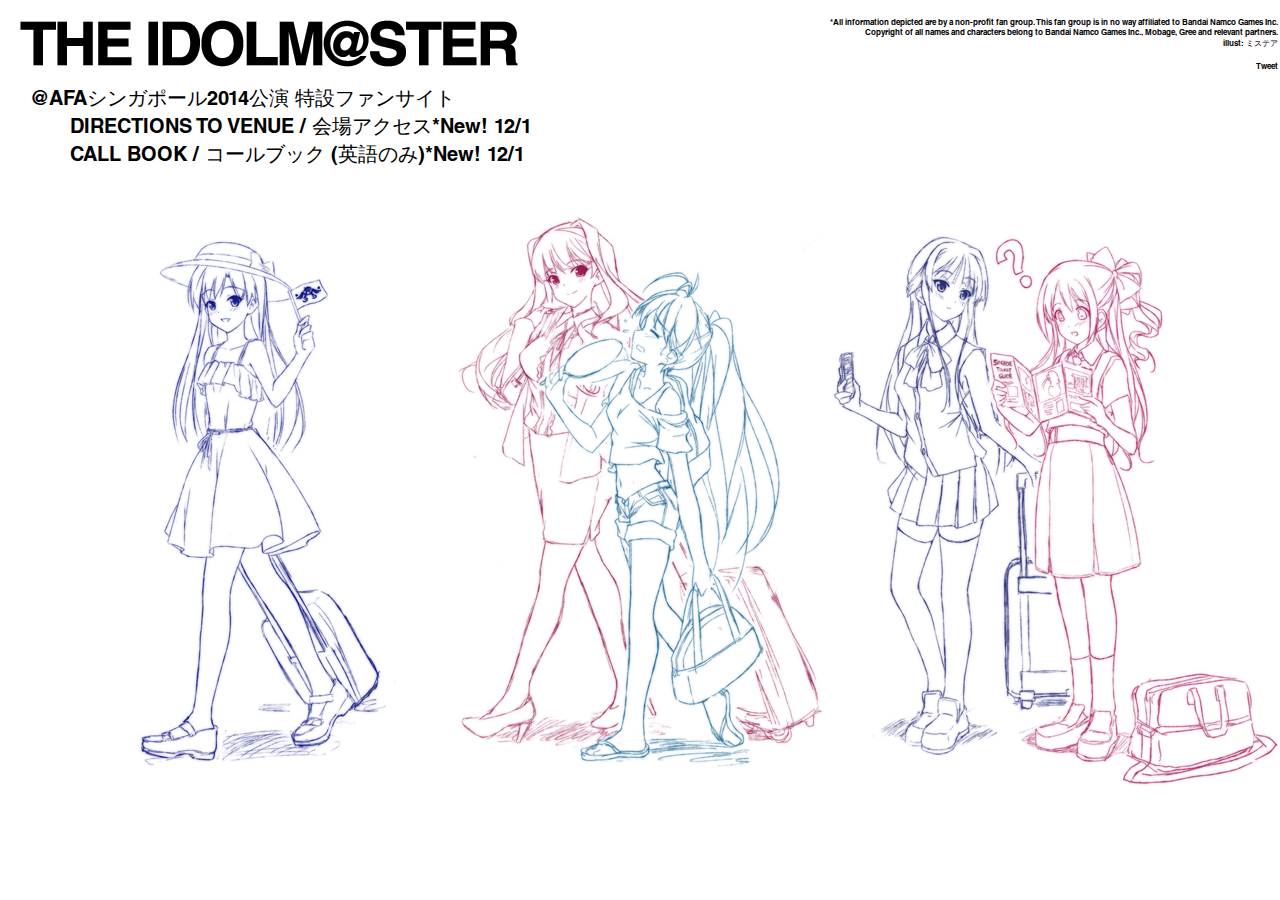
<file: index.html>
<!--
　　　　　　　　　　　　　__,. : :´￣￣￣￣￣￣￣￣ ｀丶､
　　　　　　　　　　 ,. : ´_/: : : : : : : : : : : : :｀ヽ､
　　　　　　　　　,.:´／／: : : : : : : : : : : : : : : ｀ヽ､　　 っ
　　　　　　　 ／// /: : : : : : : : ＿: : : : : : :   : : ＼　　っ
　 　 　 　 ／: /_//ゝ､: :,.....::::´::::::／｀ヽ､: : : : : :ヽ
  　 　 　 /: r///7: : : : :-､:::/￣　　  　  　 ｀ヽ､: : : : : :.
　　　　 /: : }//ｲ: : : : ／´　　　　　　　　　 　　 / ＼: : : : : :.
 　  　,: : /rﾊ: : : : :-/　　 _　　　　　　　　 _/　 　 ＼: : : : :i         ______________________________
　　　　;: <///}: : : : /_　　´ 　￣　ー '　　　´　　,- ､　iヽ:  : : !　  　　/　                             \
　　 　 |: : :l/ﾊ: : : : :/ 　 　 　 ＿＿_　　　　　/ｨ心}! !: :∨: : .|　   　|                               |
　　 　 |: : : {ﾊ{: : : /ｨ　　　 ,ィ 　 ,ｨ心 　　 　 弋(ｿ' {: : :i:.!　    　| なにみてるのよ！？このへんたい！！ |
　　 　 |: : : :Ⅵ!: i: :!　　　 {i　　 {ﾉ刈　　　 　 　 　 i: :l: :;　     ノ                            　  |
　　 　 |: : : : :Ⅵ､:l: : :､　　　ヾ　 弋(ソ　　  ､　　/／ {.: :  ;　    ＜ ＿＿＿＿＿＿＿＿＿＿＿＿＿＿＿＿＿＿＿/    
　　 　 |: : : : : :＼!,--､}　　　　　　　 　 　 　 　　 　 ∨: : :/　            
　　 　 |: : :;: : : : /r‐-､　　　　 /／/／　　　 　 　 　 八:{. |　
　　 　 |: : j!: : : :{　ゞ-/_｀　　　　　　, ィ ￣｀ヽ　　,.:':/:|
　　 　 |: :.j!: : : :.l｀丶､_ 　,...､　 　 /　　　　∨　,ｲ: : /: { 
　　 　 |: :j!: : : :.:|: : : : :￣: :.∧ _ ゝ＿_,..　´ ／: :: :| 
　　　　∨: : :.j: : : : :l: : : : :∧　 　 　　 ーｭ' l:/: : : /: |
　　　　/ : : /: : : : /: : : : : :∧　　　　 ／/ﾊ､: :/: : : /: :ﾉ:
 　　　/: : : /: : : : /: : : :／// 〉　　 ／//// ／: : : : ／//ﾊ､: 
　　 /: : : : /: : : : /__: : ://///{＿,／//// ／: : : : ／/////∧:
 　 /: : : /: : : : ///　 {/////介,///////: : : : : /　///////}:|
　/: :  : /: : : : //ｲ　　l/////O,∧/////: : : : : /　///////,イ:.|
-->
<html>
<head>
  <meta charset="utf-8">
  <title>THE IDOLM@STER @AFAシンガポール2014公演　特設ファンサイト</title>
  <meta name="author" content="astroP">
  <meta property="og:title" content="THE IDOLM@STER AFA 2014 シンガポール公演" />
  <meta property="og:description" content="A special fansite for the coming performance by THE IDOLM@STER in Anime Festival Asia 2014!" />
  <meta property="og:url" content="http://imas.astrobunny.net" />
  <meta property="og:image" content="http://imas.astrobunny.net/images/chihaya.png" />
  <meta name="description" content="THE IDOLM@STER AFA 2014 シンガポール公演">
  <meta name="keywords" content="idolm@ster, idolmaster, afa, anime festival asia, 2014, chihaya, kisaragi, takane, shijou, hibiki, ganaha">

  <!-- http://t.co/dKP3o1e -->
  <meta name="HandheldFriendly" content="True">
  <meta name="MobileOptimized" content="320">
  <meta name="viewport" content="width=device-width, initial-scale=0.5">

  <!--[if IE]>
  <link href="css/main-ie.css" media="screen, projection" rel="stylesheet" type="text/css">
  <![endif]-->

  <!--[if !IE]><!-->
  <link href="css/main.css" media="screen, projection" rel="stylesheet" type="text/css">
  <!--<![endif]-->

  <script src="http://ajax.googleapis.com/ajax/libs/jquery/1.11.1/jquery.min.js"></script>


</head>
<body>

<div id="fb-root"></div>
<script>(function(d, s, id) {
  var js, fjs = d.getElementsByTagName(s)[0];
  if (d.getElementById(id)) return;
  js = d.createElement(s); js.id = id;
  js.src = "http://connect.facebook.net/ja_JP/sdk.js#xfbml=1&version=v2.0";
  fjs.parentNode.insertBefore(js, fjs);
}(document, 'script', 'facebook-jssdk'));</script>

  <div id="content">

    <div id="header">
    <img alt="" src="images/imas.png"/>
    </div>

    <div id="secondline">
      @AFAシンガポール2014公演 特設ファンサイト
      <blockquote>
        <a href="directions.html">DIRECTIONS TO VENUE / 会場アクセス*New! 12/1</a>
        <br />
        <a href="callbook.html">CALL BOOK / コールブック (英語のみ)*New! 12/1</a>
        </blockquote>
 
</div>

    <div class="copyright">
      *All information depicted are by a non-profit fan group. This fan group is in no way affiliated to Bandai Namco Games Inc.
      <br />
      Copyright of all names and characters belong to Bandai Namco Games Inc., Mobage, Gree and relevant partners.
      <br />
      illust: ミステア
      <br />

      <div class="fb-like" data-href="http://imas.astrobunny.net/" data-layout="button_count" data-action="like" data-show-faces="true" data-share="true"></div>
      <br />
      <div class="marginalize">
        <a href="https://twitter.com/share" class="twitter-share-button" data-align="right">Tweet</a>
        <script>!function(d,s,id){var js,fjs=d.getElementsByTagName(s)[0],p=/^http:/.test(d.location)?'http':'https';if(!d.getElementById(id)){js=d.createElement(s);js.id=id;js.src=p+'://platform.twitter.com/widgets.js';fjs.parentNode.insertBefore(js,fjs);}}(document, 'script', 'twitter-wjs');</script>
      </div>
    </div>


    <img alt="" src="images/sketch6a.jpg" id="full-screen-background-image" />




  </div>


</body>
</html>
</file>
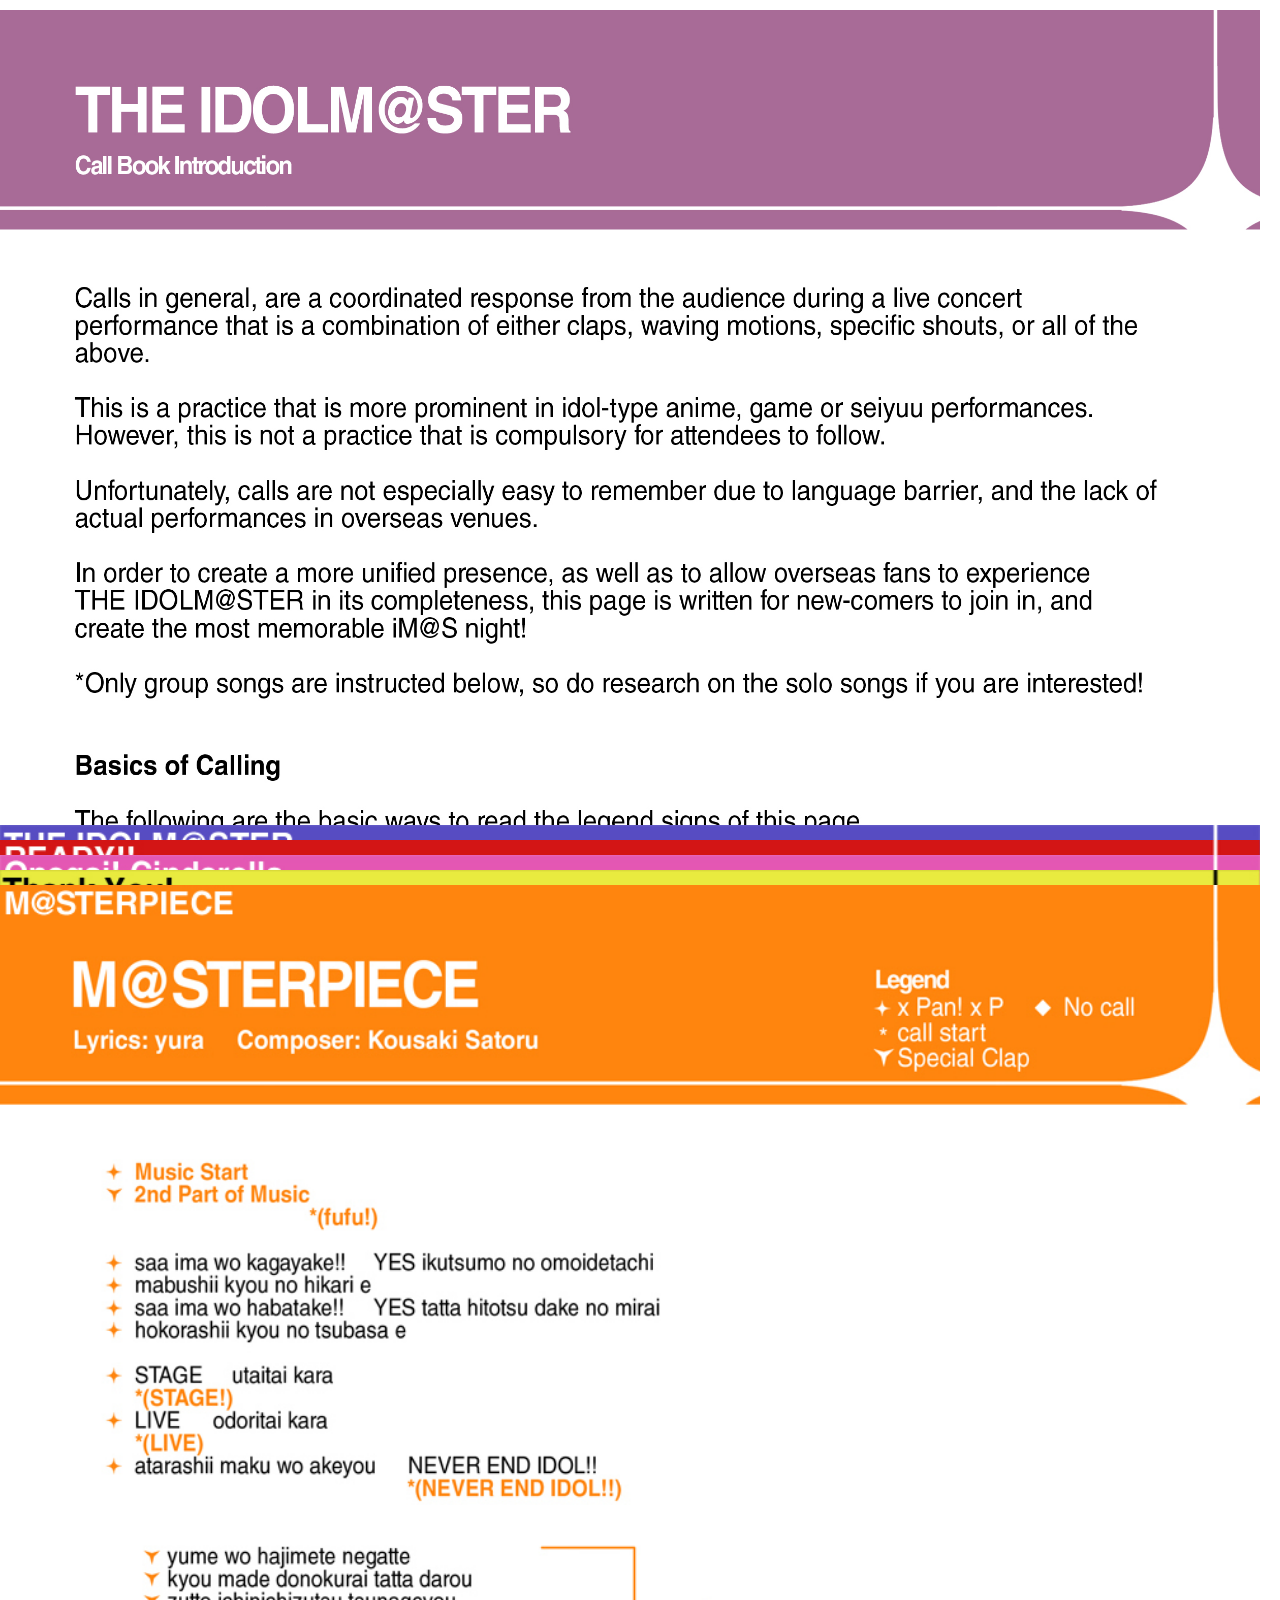
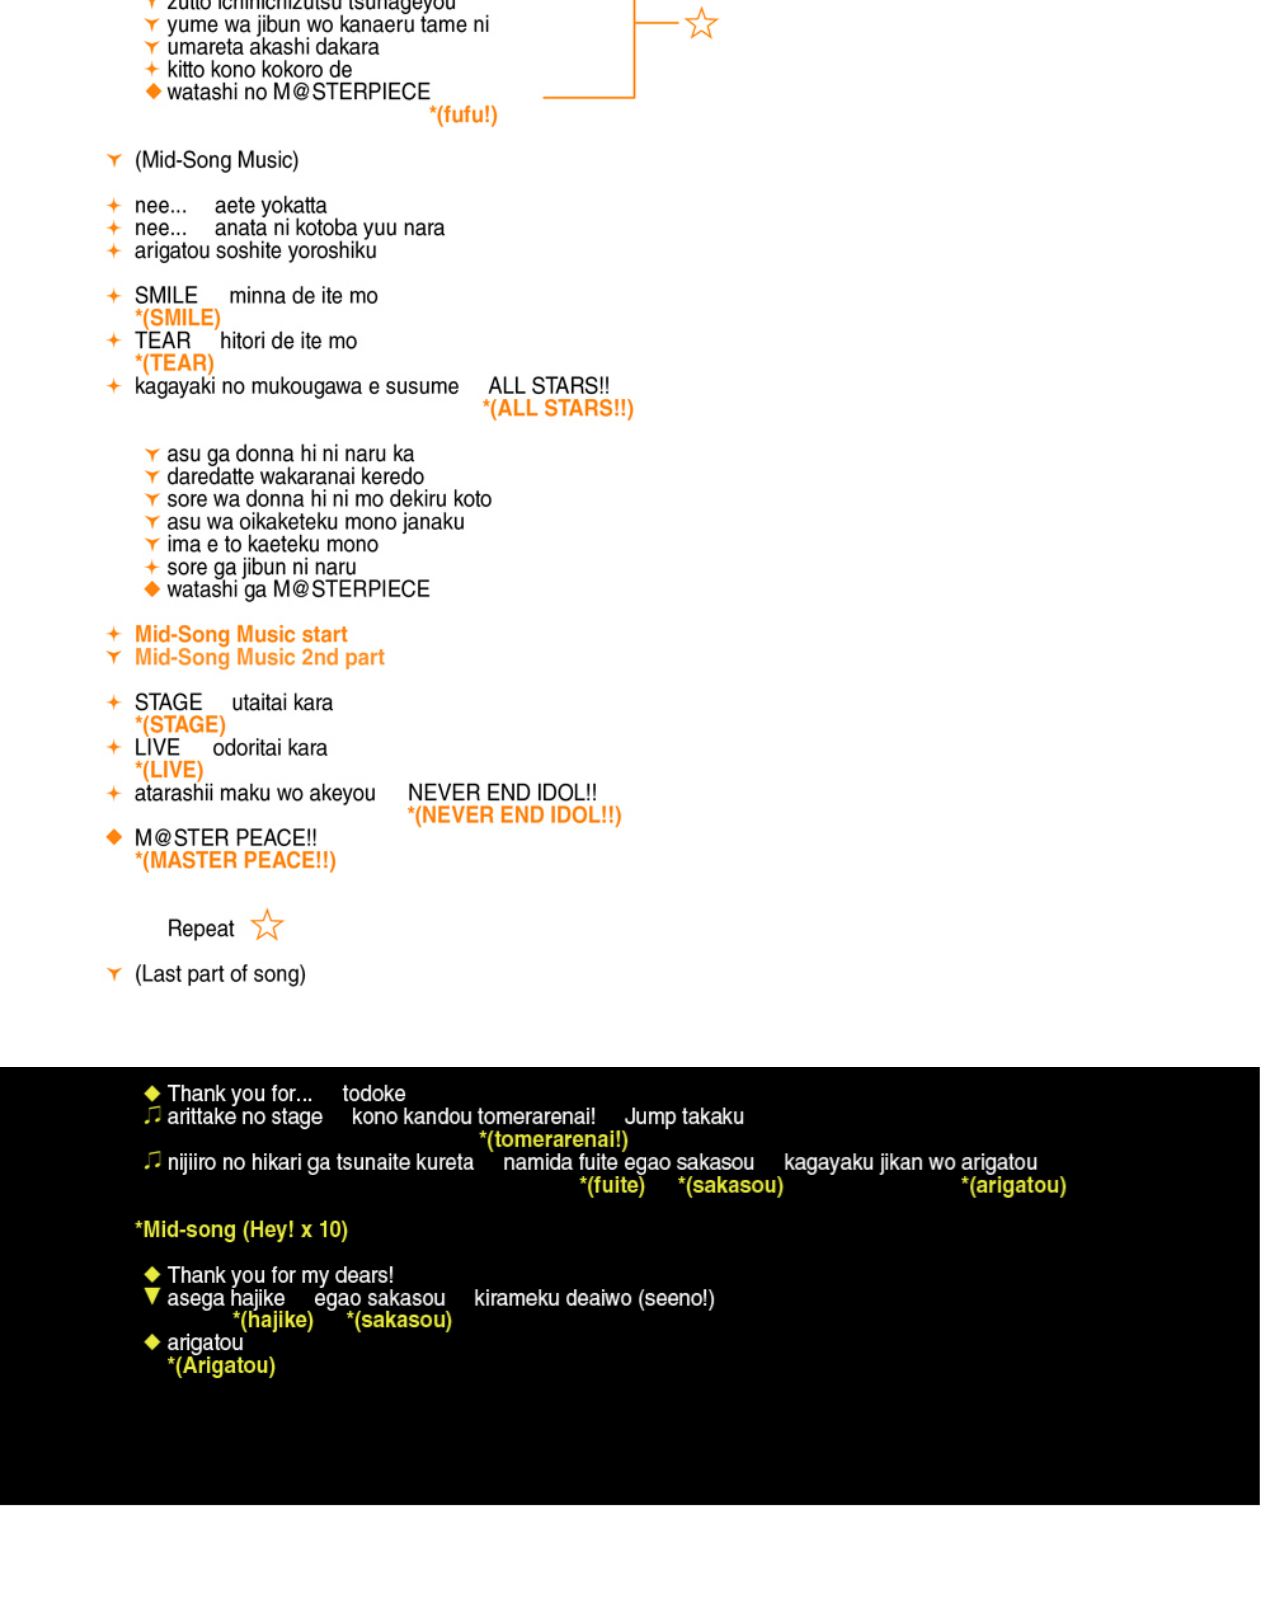
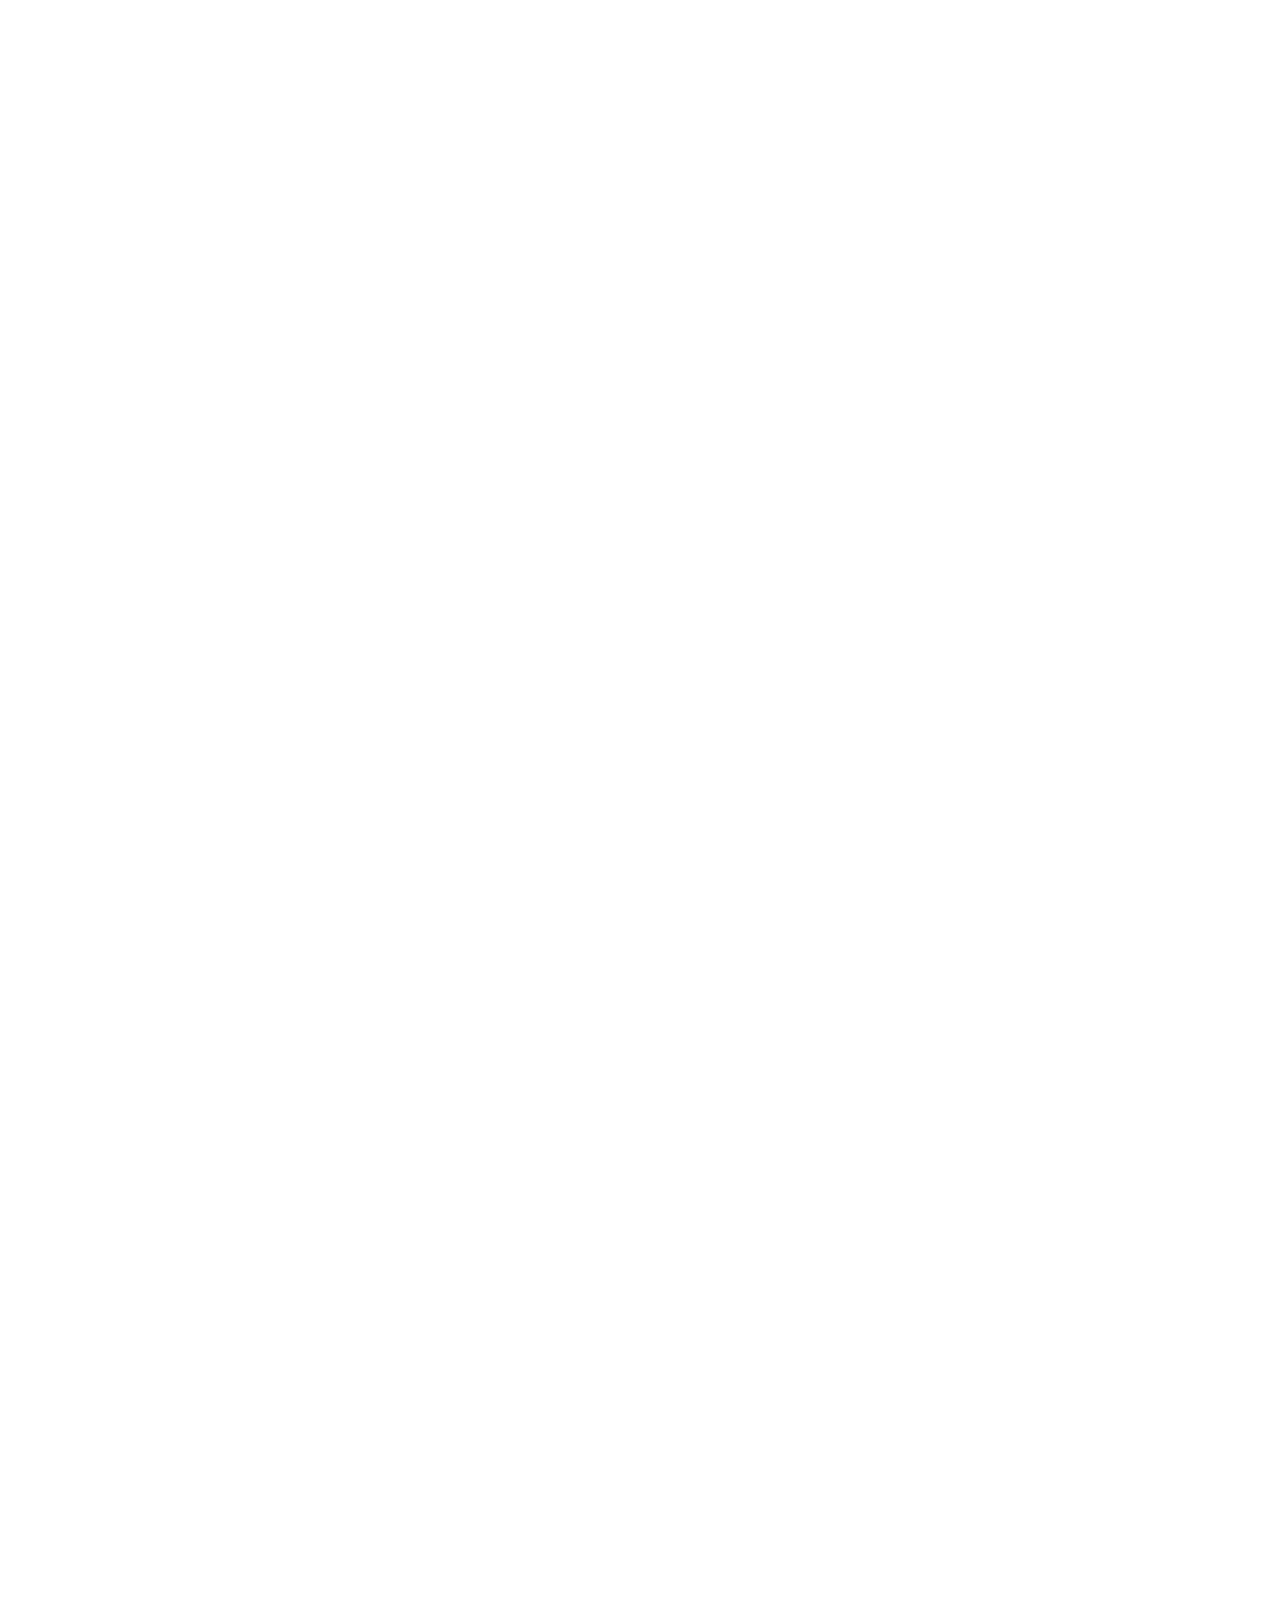
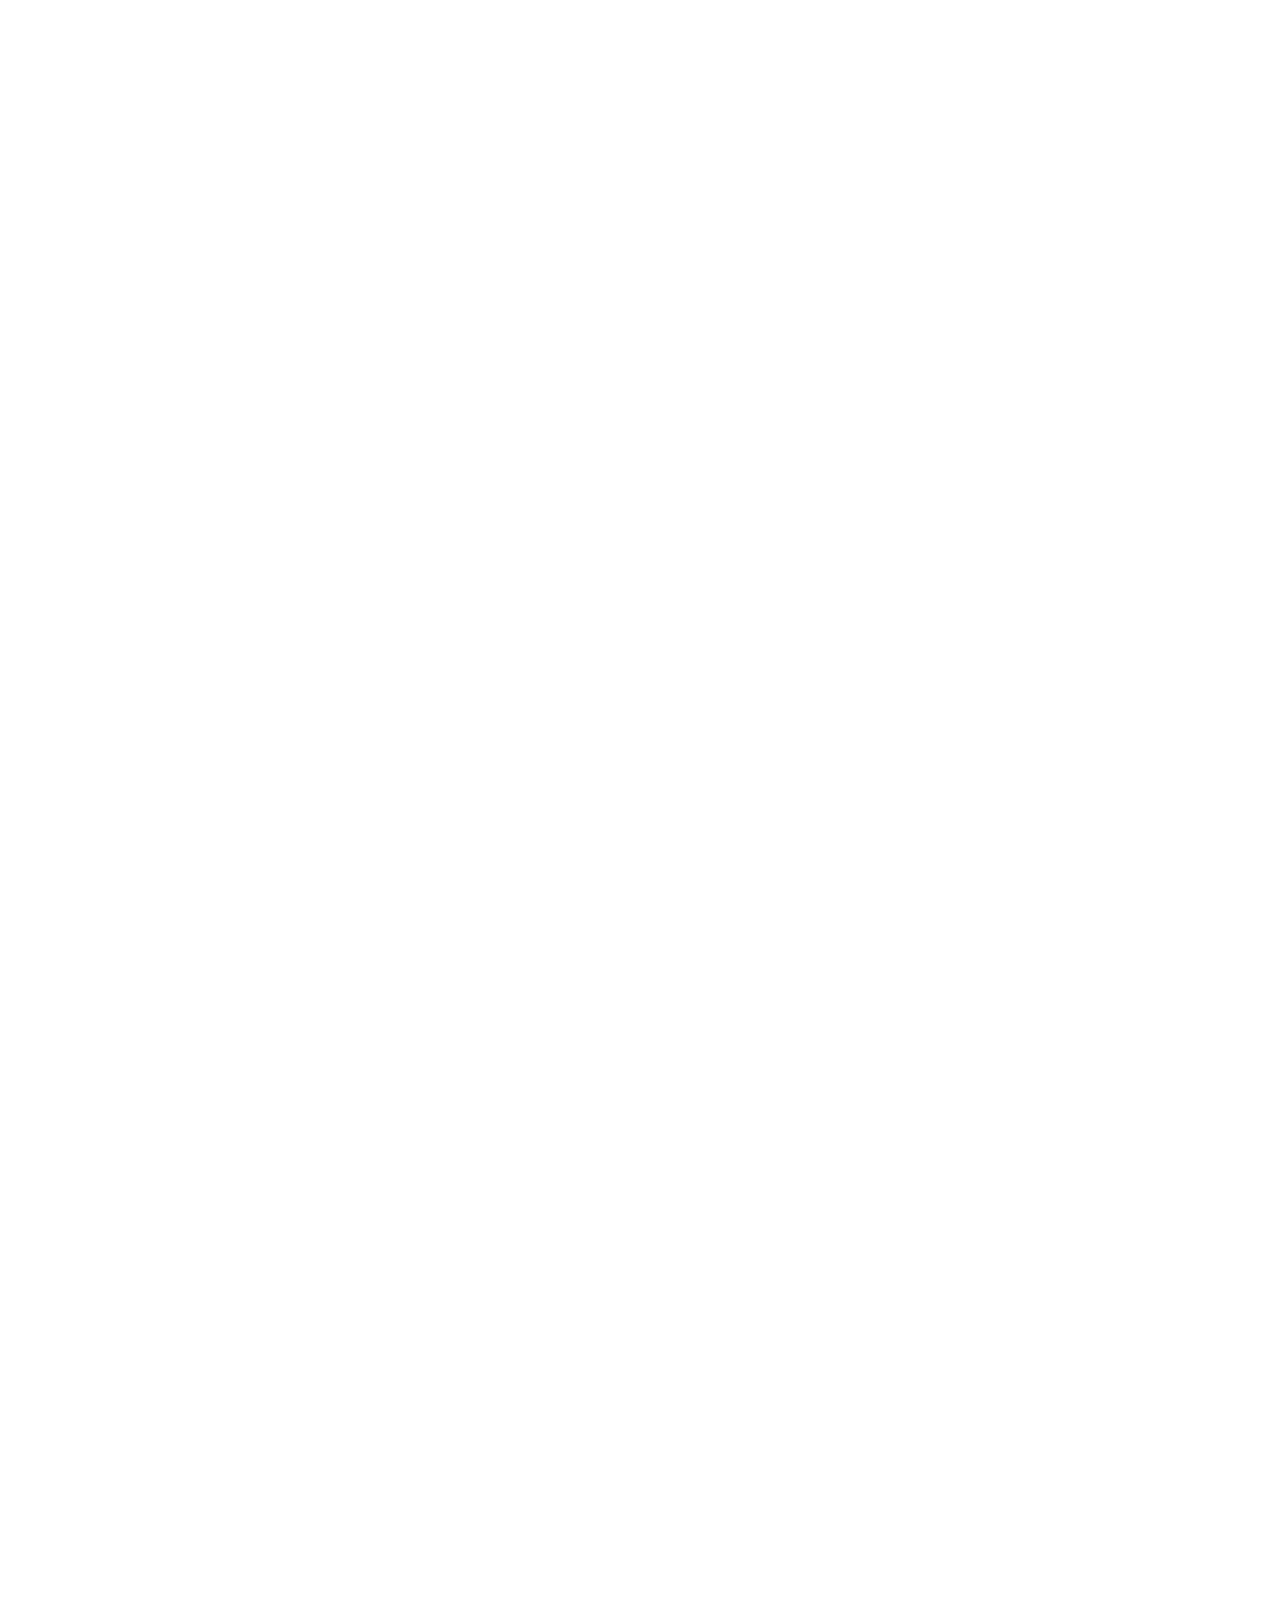
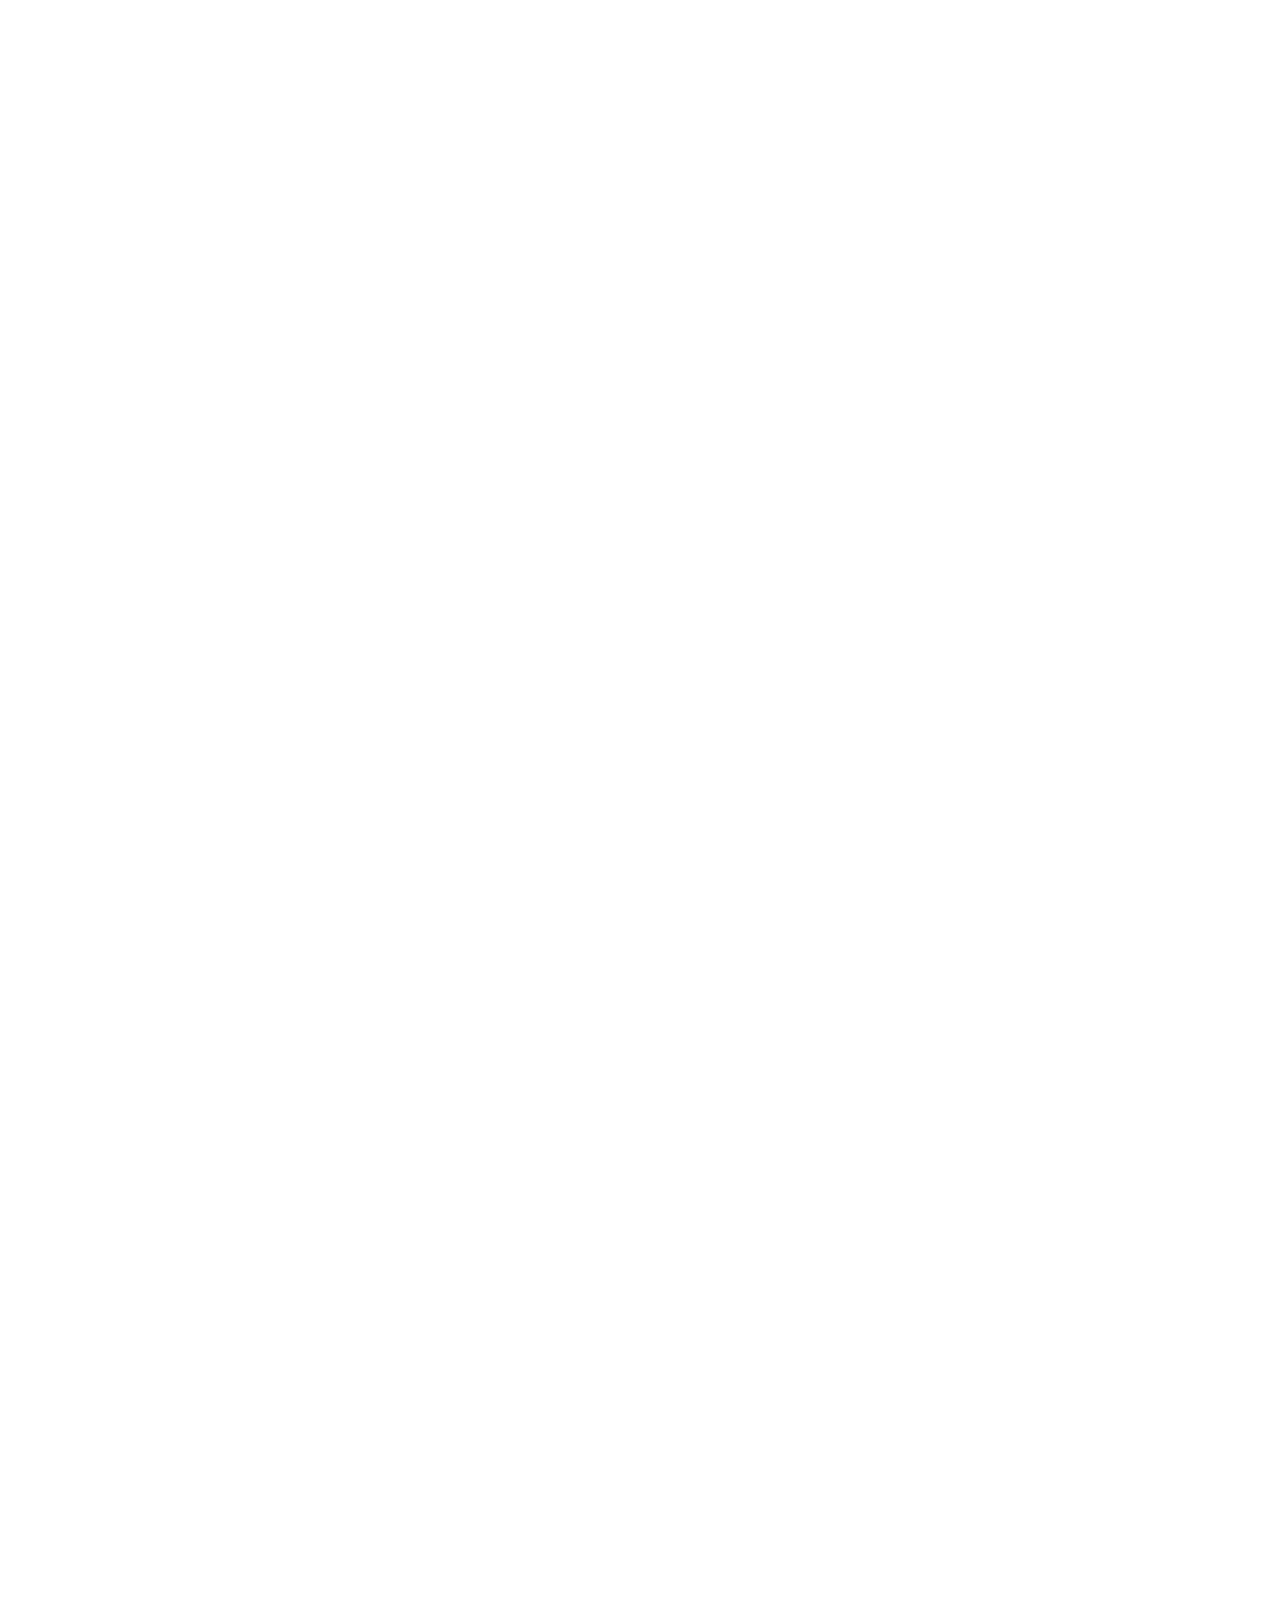
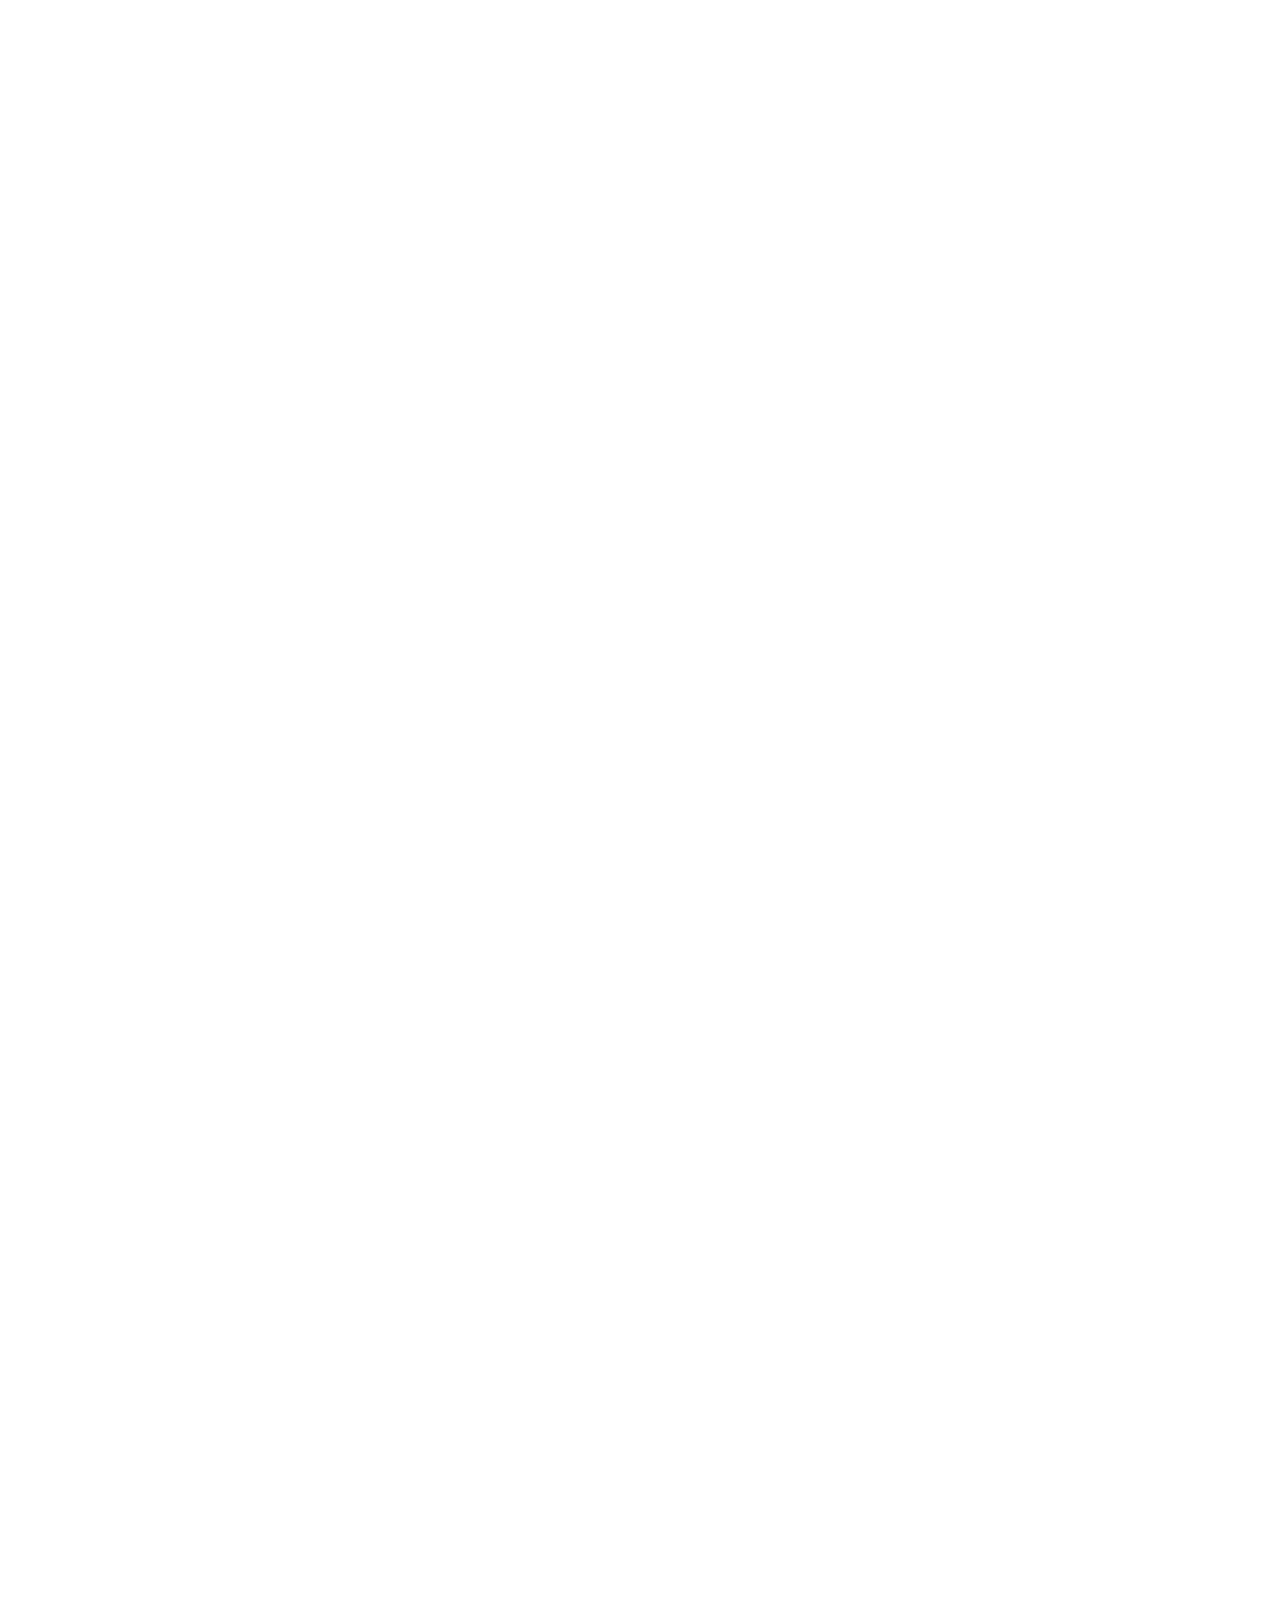
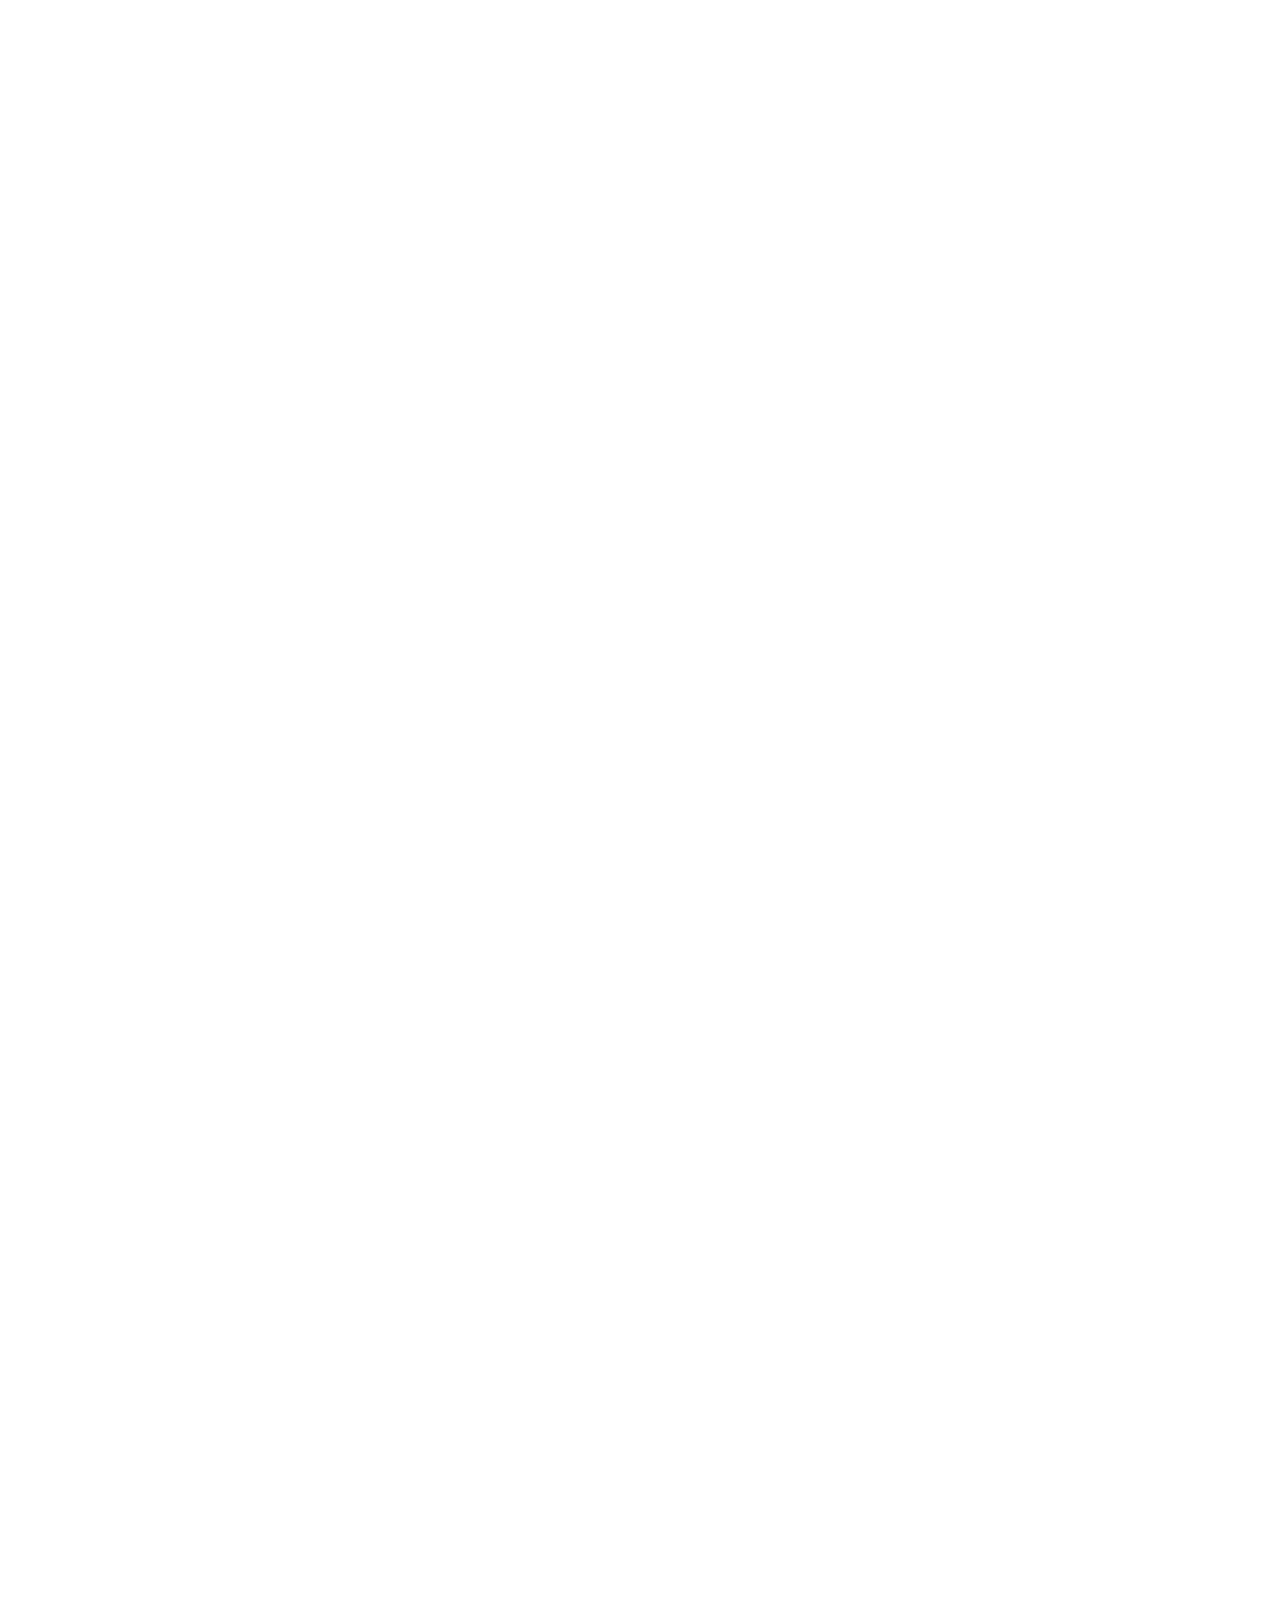
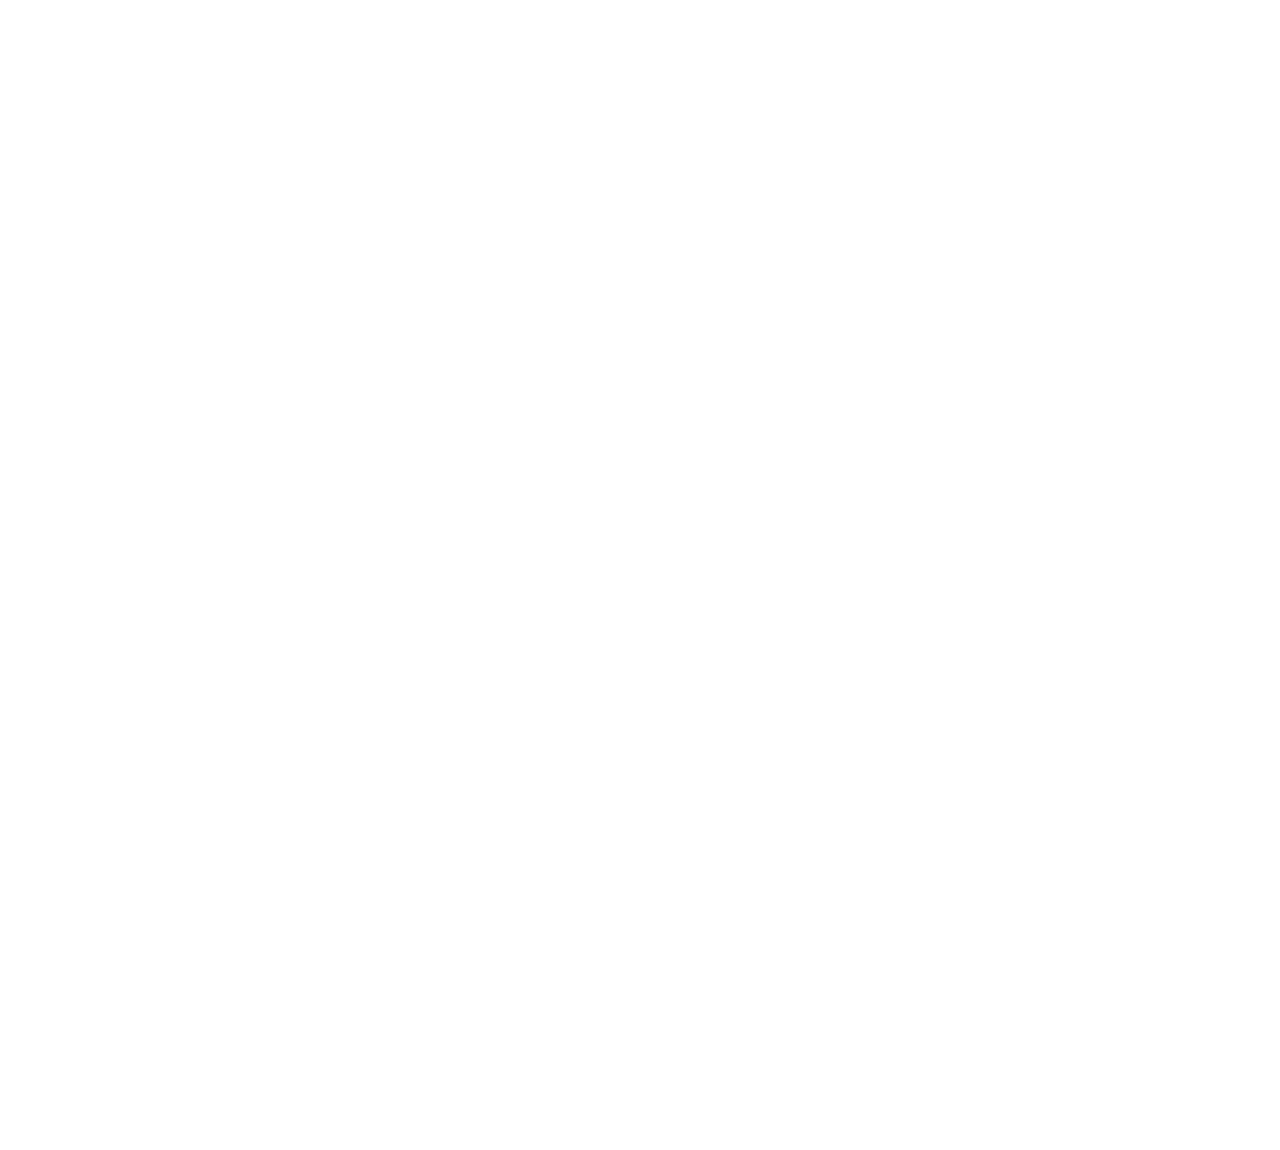
<file: callbook.html>
<html>
<head>
  <meta charset="utf-8">
  <title>CALLBOOK | THE IDOLM@STER @AFAシンガポール2014公演　特設ファンサイト</title>
  <meta name="author" content="astroP">
  <meta property="og:title" content="THE IDOLM@STER AFA 2014 シンガポール公演" />
  <meta property="og:description" content="A special fansite for the coming performance by THE IDOLM@STER in Anime Festival Asia 2014!" />
  <meta property="og:url" content="http://imas.astrobunny.net" />
  <meta property="og:image" content="http://imas.astrobunny.net/images/chihaya.png" />
  <meta name="description" content="THE IDOLM@STER AFA 2014 シンガポール公演">
  <meta name="keywords" content="idolm@ster, idolmaster, afa, anime festival asia, 2014, chihaya, kisaragi, takane, shijou, hibiki, ganaha">

  <!-- http://t.co/dKP3o1e -->
  <meta name="HandheldFriendly" content="True">
  <meta name="MobileOptimized" content="320">
  <meta name="apple-mobile-web-app-capable" content="yes">
  <meta name="viewport" content="width=device-width, initial-scale=1, minimal-ui">
  <link rel="apple-touch-icon" href="../apple-touch-icon.png">

  <!--[if IE]>
  <link href="css/main-ie.css" media="screen, projection" rel="stylesheet" type="text/css">
  <![endif]-->

  <!--[if !IE]><!-->
  <link href="css/main.css" media="screen, projection" rel="stylesheet" type="text/css">
  <!--<![endif]-->

  <script src="http://ajax.googleapis.com/ajax/libs/jquery/1.11.1/jquery.min.js"></script>


</head>
<body>

<div id="imageDiv"></div>

<script type="text/javascript">

var images = [
  {src:"images/intro.jpg"},
  {src:"images/theidolmaster.jpg"},
  {src:"images/ready.jpg"},
  {src:"images/onegaicinderella.jpg"},
  {src:"images/thankyou.jpg"},
  {src:"images/masterpiece.jpg"}
];

var previewSpace = 15;

var imageRatios = {length: 0};

var target = $("#imageDiv");
var i=0;

for (i=0; i<images.length; i++)
{
  var img = new Image();
  img.idx = i;
  img.onload = function() {
    imageRatios[images[this.idx].src] = {
      ratio: this.height / this.width,
      height: this.height,
      image: $(this)
    }
    imageRatios.length++;
    
    target.empty();
    for (var j=0; j<images.length; j++)
    {
      if (imageRatios[images[j].src])
      {
        var theImage = imageRatios[images[j].src].image;
        target.append( theImage );

        theImage.wrap("<a href='#" + j + "' />")
      }
    }

    if (imageRatios.length == images.length)
    {
      resizeImages();
    }


  };
  img.src = images[i].src;
}

$(window).on('hashchange', function() {

  var url = location.href;
  var hash = url.substring(url.indexOf('#')+1);
  console.log(hash);

  var theImage = imageRatios[images[hash].src].image;
  $('html, body').animate({
      scrollTop: theImage.topPos
   }, 1000);

});

var div = document.createElement("div");
div.style.width = "100px";
div.style.height = "100px";
div.style.position = "absolute";
div.style.top = "10px";
document.body.appendChild(div);

function resizeImages(event) {

  if (imageRatios.length == images.length)
  {
    var width = $(window).width();

    var totalHeight = 0;

    for (i=0; i<images.length; i++)
    {
      var theImage = imageRatios[images[i].src].image;

      var newWidth = (width - 20);
      var newHeight = (width - 20) * imageRatios[images[i].src].ratio;

      theImage.css('width', newWidth +'px');
      theImage.css('height', newHeight +'px');

      imageRatios[images[i].src].height = newHeight;

      var totalImageSize = 0;
      var j=0;
      for (j=0; j<i; j++)
      {
        totalImageSize += imageRatios[images[j].src].height;
      }
      theImage.topPos = totalImageSize + 10;
      theImage.space = (images.length - i) * previewSpace;

      totalHeight += newHeight;
    }

    div.style.height = totalHeight + "px";

    positionTabs(event);
  }
};

function positionTabs(e) {

  for (i=0; i<images.length; i++)
  {
    var theImage = imageRatios[images[i].src].image;

    var w = window,
        d = document,
        e = d.documentElement,
        g = d.getElementsByTagName('body')[0],
        y = w.innerHeight|| e.clientHeight|| g.clientHeight;

    var scrollBottom = $(window).scrollTop() + y;
    theImage.css('z-index', i*1000);
    if (scrollBottom - theImage.space < theImage.topPos)
    {
      theImage.css('position', 'fixed');
      theImage.css('top', y - theImage.space);
      theImage.css('left', 0 + 'px');
      //theImage.offset({ top: scrollBottom - theImage.space });
    }
    else
    {
      theImage.css('position', 'absolute');
      theImage.css('top', theImage.topPos + 'px');
      theImage.css('left', 0 + 'px');
      //theImage.offset({ top: theImage.topPos });
    }
  }
}


$(window).on("scroll", positionTabs);

window.onresize = resizeImages;


</script>

</body>
</html>
</file>
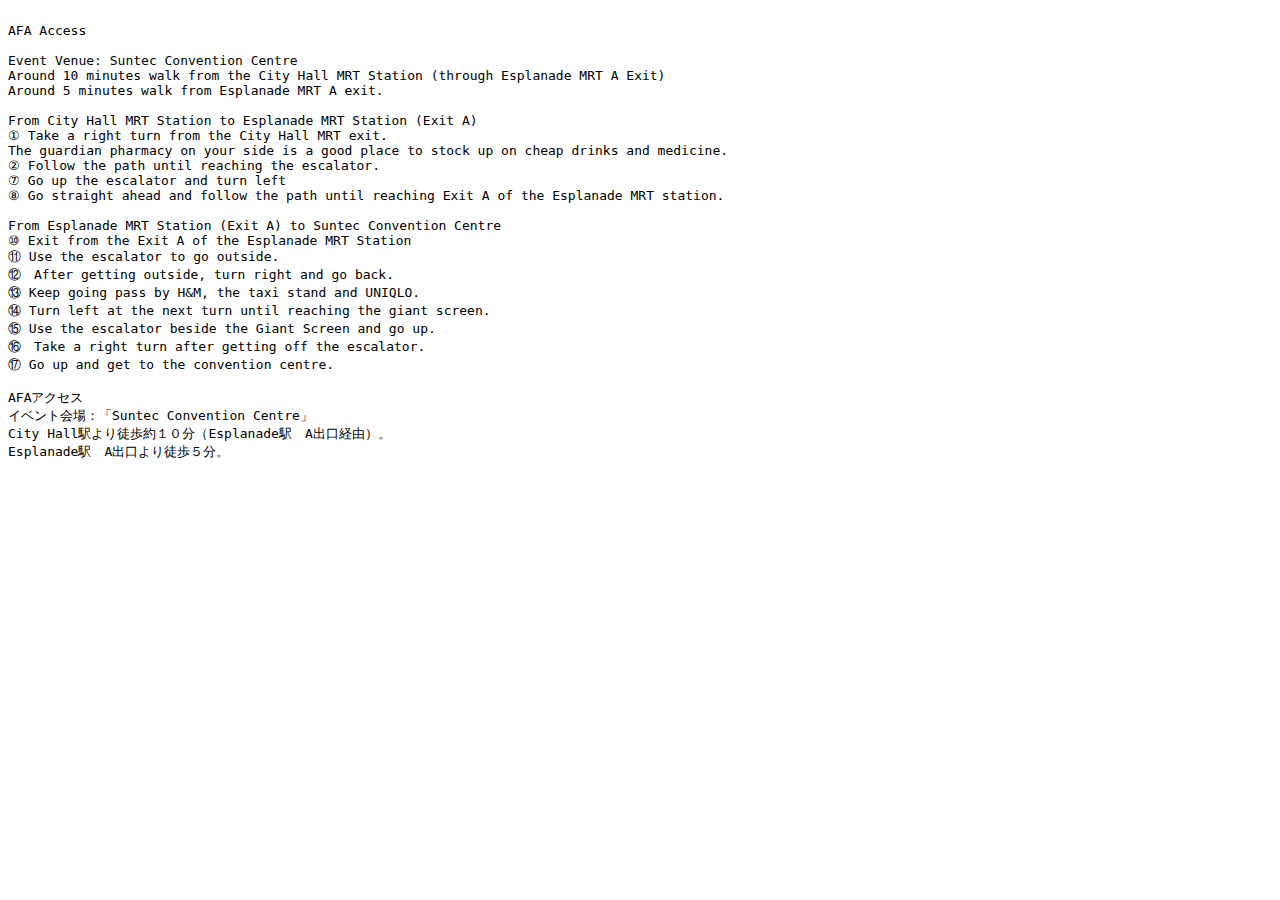
<file: directions.html>
<html>
<head>
  <meta charset="utf-8">
  <title>CALLBOOK | THE IDOLM@STER @AFAシンガポール2014公演　特設ファンサイト</title>
  <meta name="author" content="astroP">
  <meta property="og:title" content="THE IDOLM@STER AFA 2014 シンガポール公演" />
  <meta property="og:description" content="A special fansite for the coming performance by THE IDOLM@STER in Anime Festival Asia 2014!" />
  <meta property="og:url" content="http://imas.astrobunny.net" />
  <meta property="og:image" content="http://imas.astrobunny.net/images/chihaya.png" />
  <meta name="description" content="THE IDOLM@STER AFA 2014 シンガポール公演">
  <meta name="keywords" content="idolm@ster, idolmaster, afa, anime festival asia, 2014, chihaya, kisaragi, takane, shijou, hibiki, ganaha">

  <!-- http://t.co/dKP3o1e -->
  <meta name="HandheldFriendly" content="True">
  <meta name="MobileOptimized" content="320">
  <meta name="apple-mobile-web-app-capable" content="yes">
  <meta name="viewport" content="width=device-width, initial-scale=1, minimal-ui">
  <link rel="apple-touch-icon" href="../apple-touch-icon.png">

  <!--[if IE]>
  <link href="css/main-ie.css" media="screen, projection" rel="stylesheet" type="text/css">
  <![endif]-->

  <!--[if !IE]><!-->
  <link href="css/main.css" media="screen, projection" rel="stylesheet" type="text/css">
  <!--<![endif]-->

  <script src="http://ajax.googleapis.com/ajax/libs/jquery/1.11.1/jquery.min.js"></script>


</head>
<body >

<pre style="word-wrap: break-word;">
<p>
AFA Access
 
Event Venue: Suntec Convention Centre
Around 10 minutes walk from the City Hall MRT Station (through Esplanade MRT A Exit)
Around 5 minutes walk from Esplanade MRT A exit.
 
From City Hall MRT Station to Esplanade MRT Station (Exit A)
① Take a right turn from the City Hall MRT exit.
The guardian pharmacy on your side is a good place to stock up on cheap drinks and medicine.
② Follow the path until reaching the escalator.
⑦ Go up the escalator and turn left
⑧ Go straight ahead and follow the path until reaching Exit A of the Esplanade MRT station.
 
From Esplanade MRT Station (Exit A) to Suntec Convention Centre
⑩ Exit from the Exit A of the Esplanade MRT Station
⑪ Use the escalator to go outside.
⑫　After getting outside, turn right and go back.
⑬ Keep going pass by H&M, the taxi stand and UNIQLO.
⑭ Turn left at the next turn until reaching the giant screen.
⑮ Use the escalator beside the Giant Screen and go up.
⑯　Take a right turn after getting off the escalator.
⑰ Go up and get to the convention centre.
 
AFAアクセス
イベント会場：「Suntec Convention Centre」
City Hall駅より徒歩約１０分（Esplanade駅　A出口経由）。
Esplanade駅　A出口より徒歩５分。
</p>
</pre>

</body>
</html>
</file>
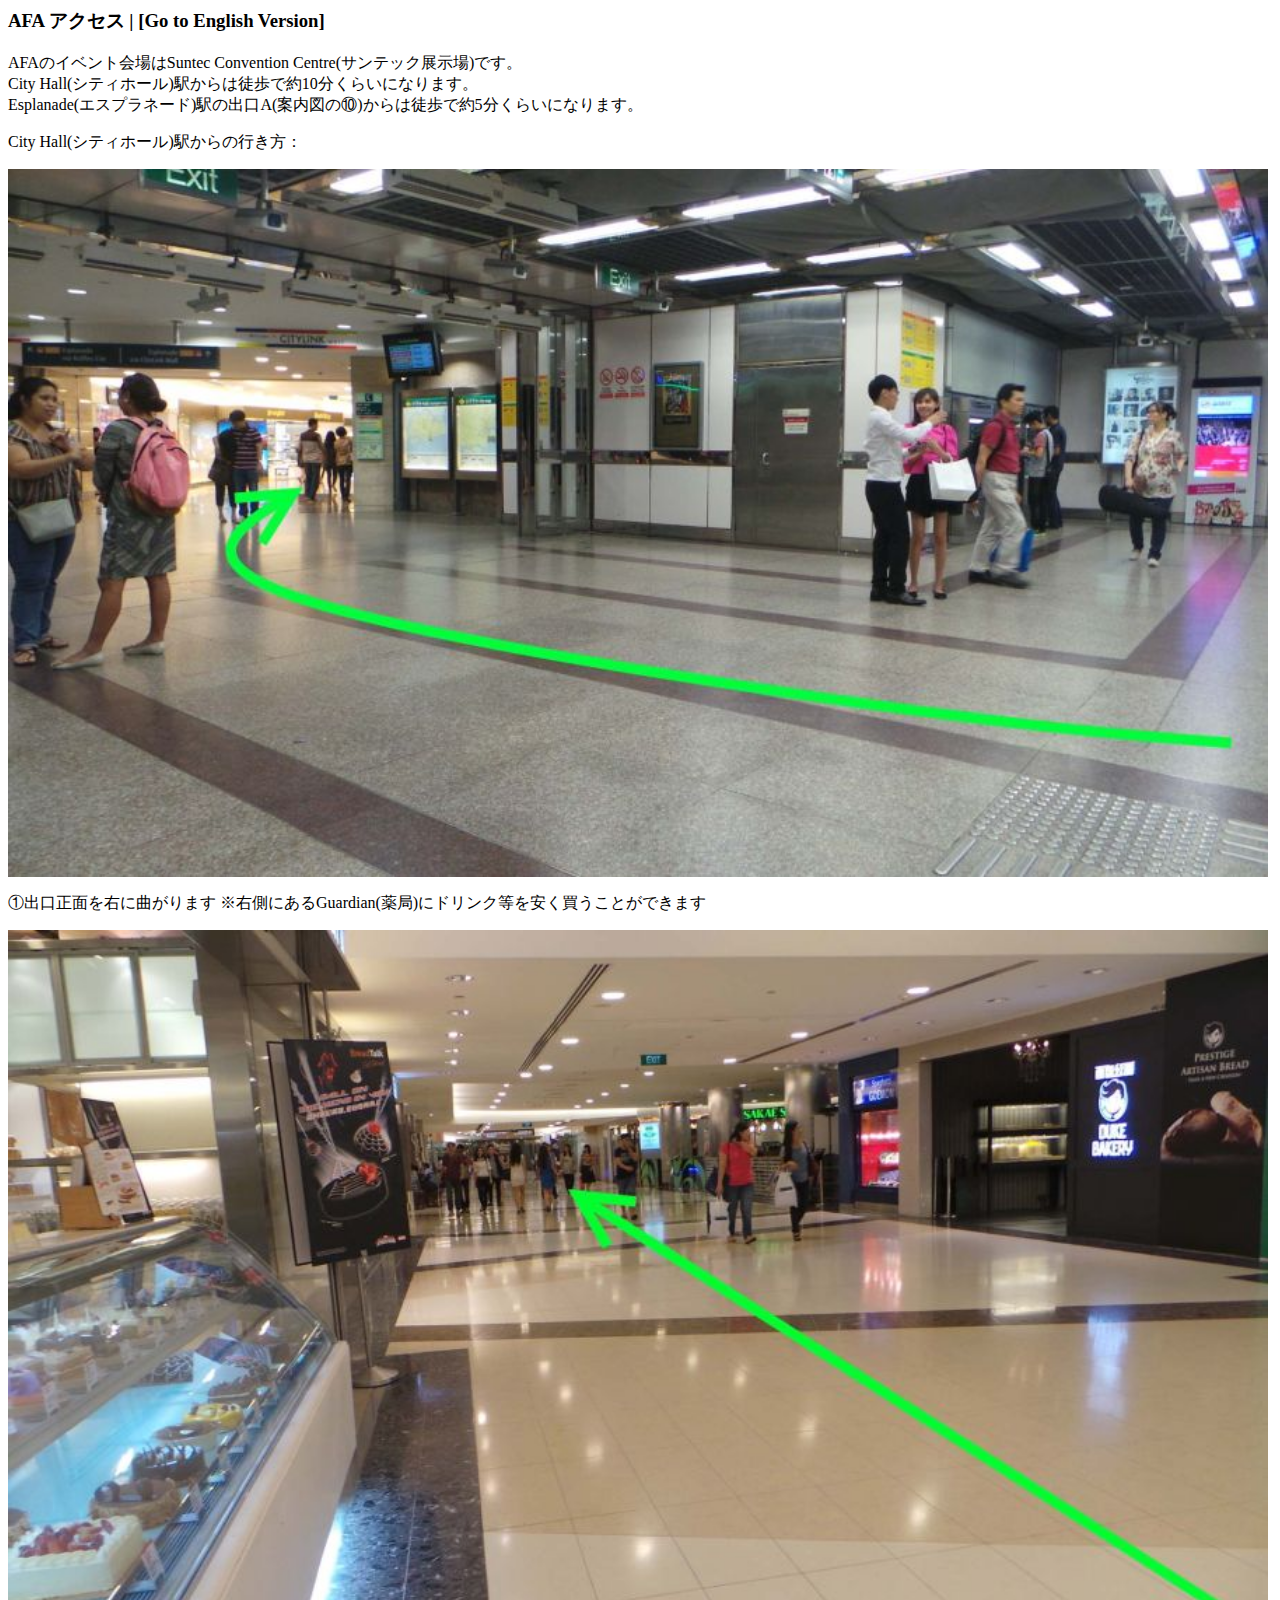
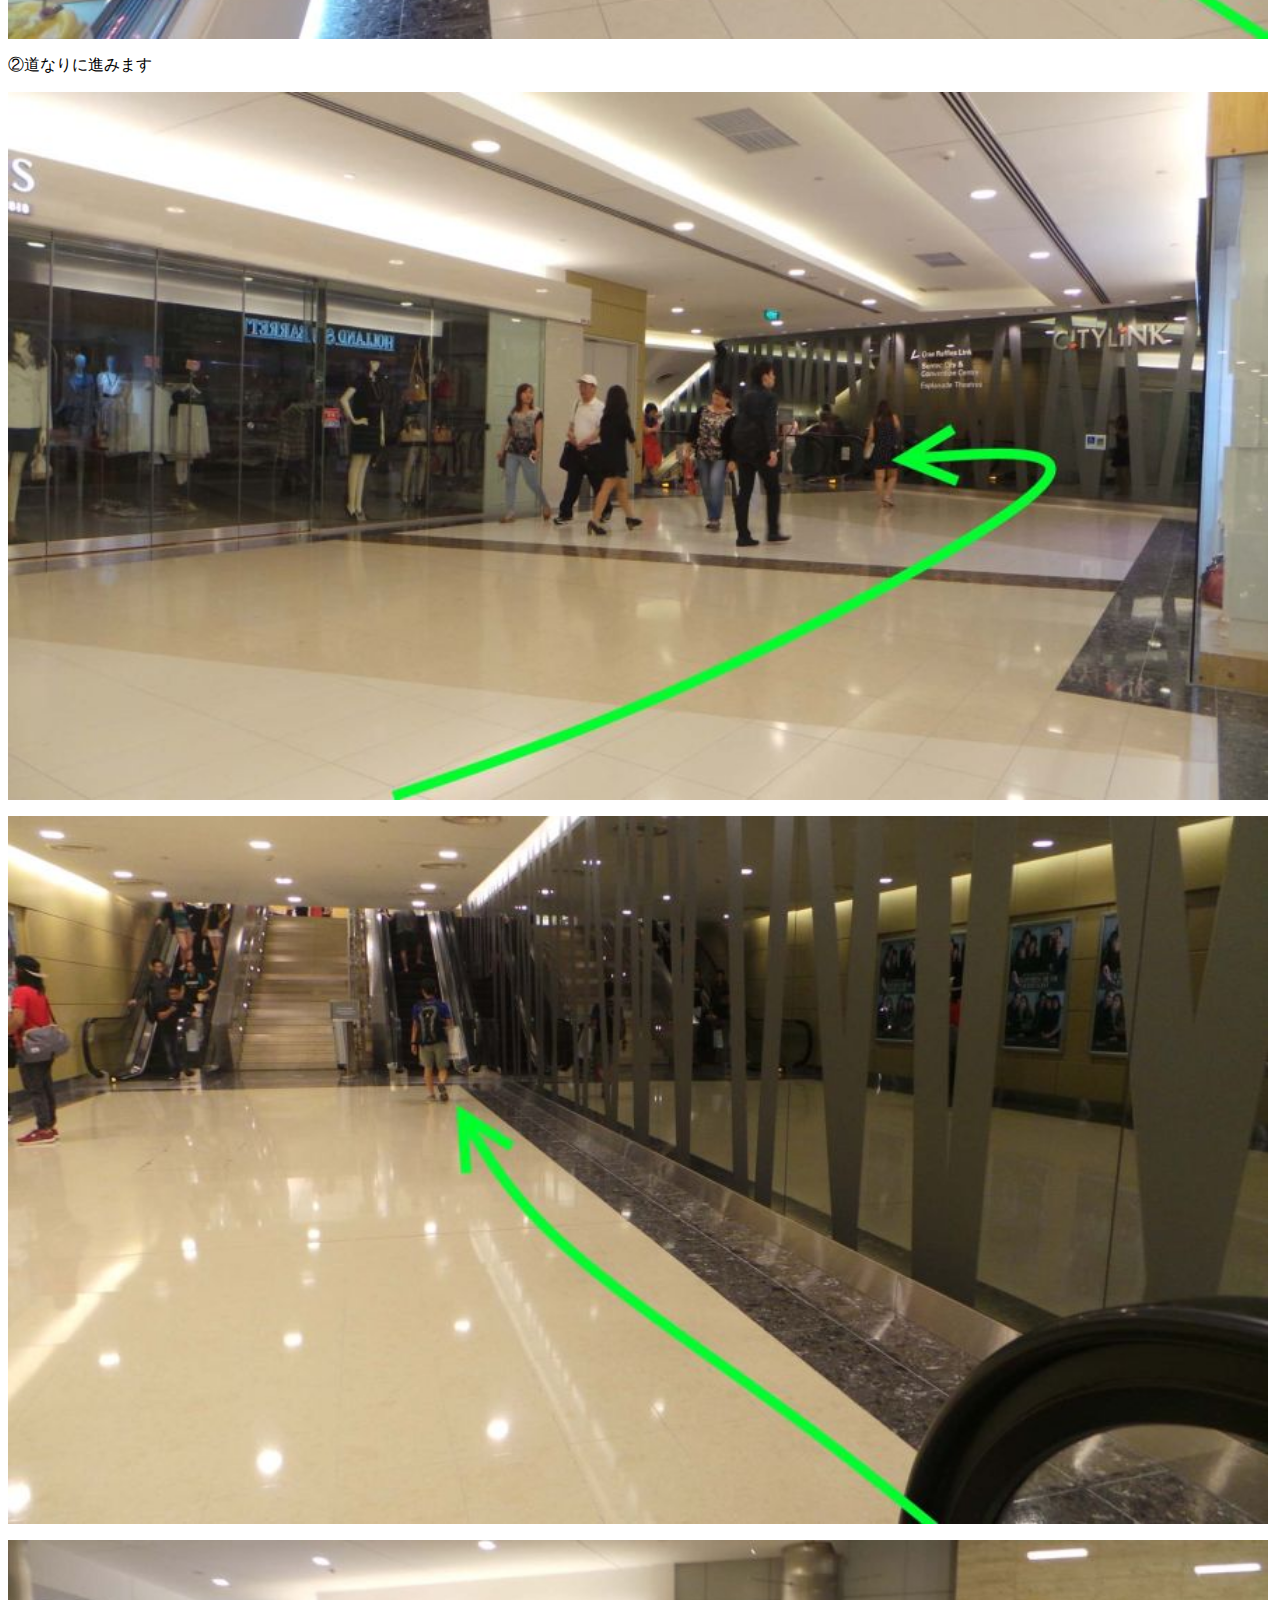
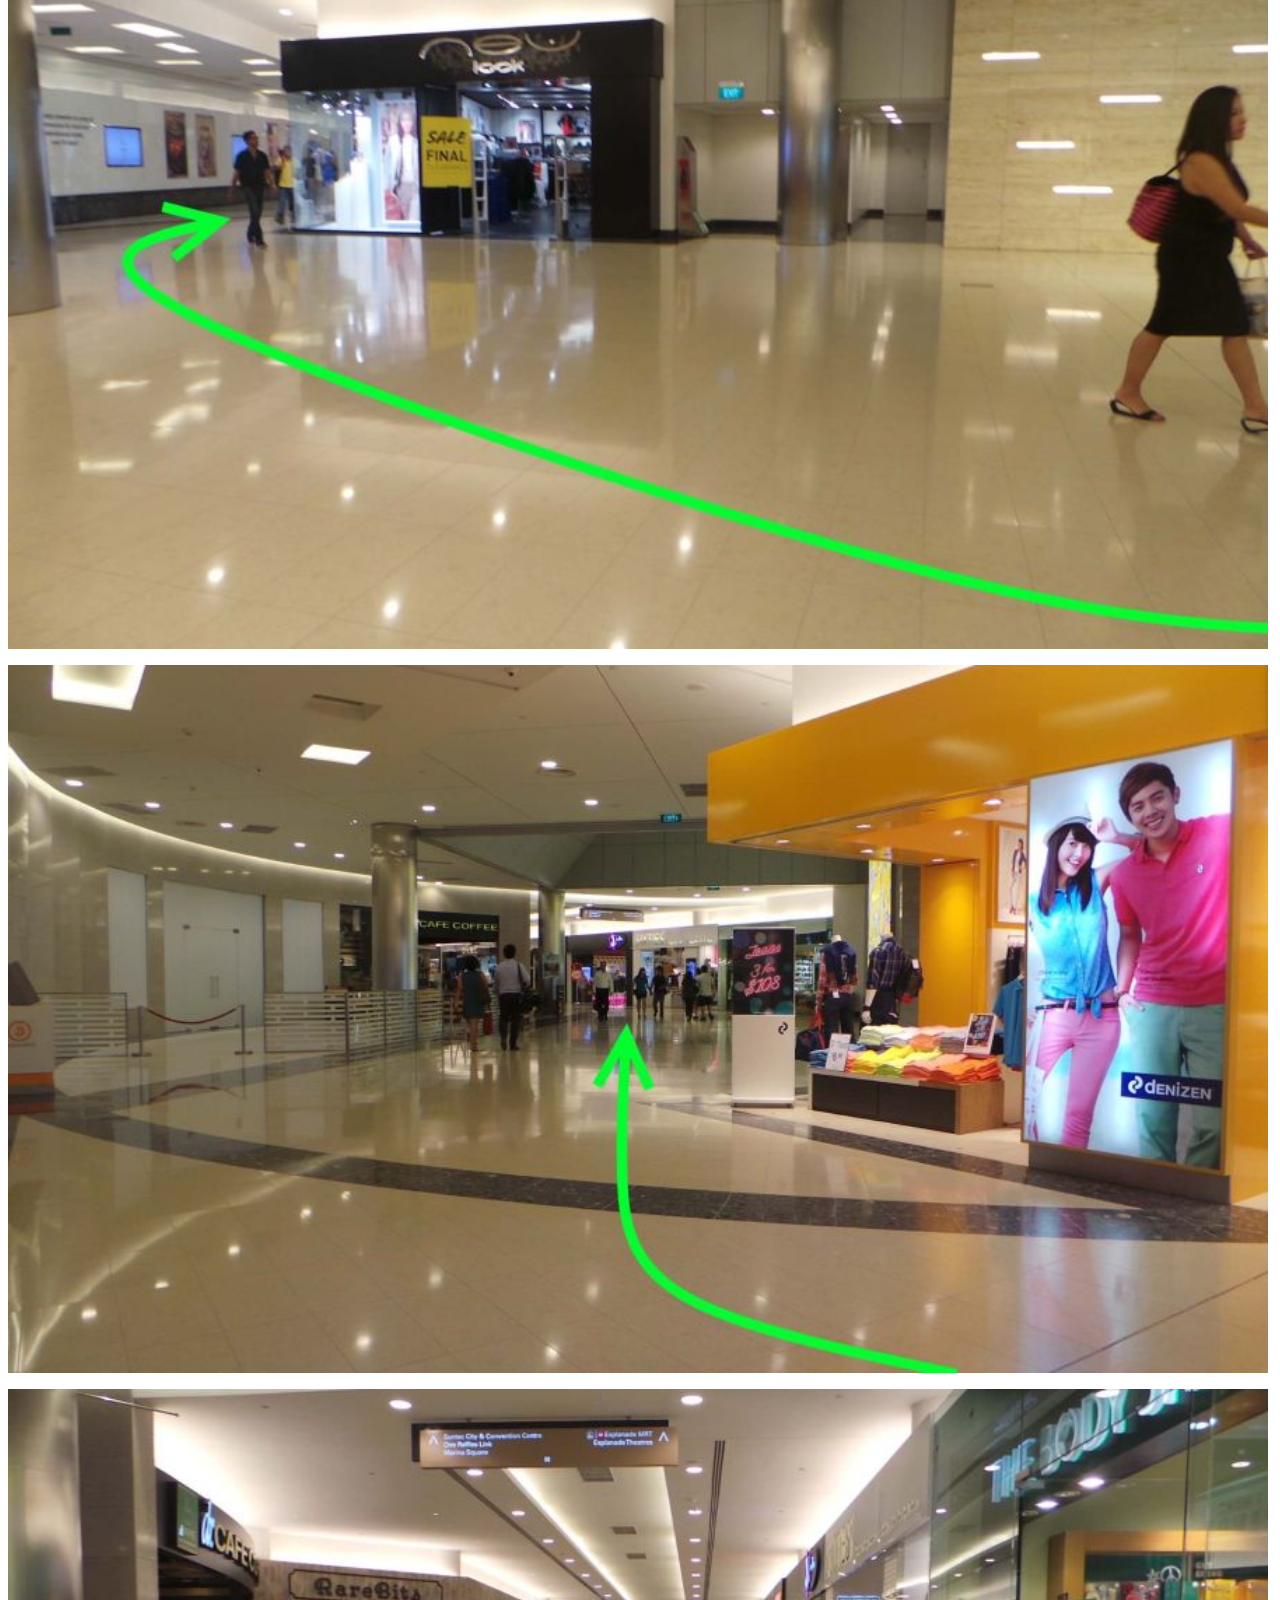
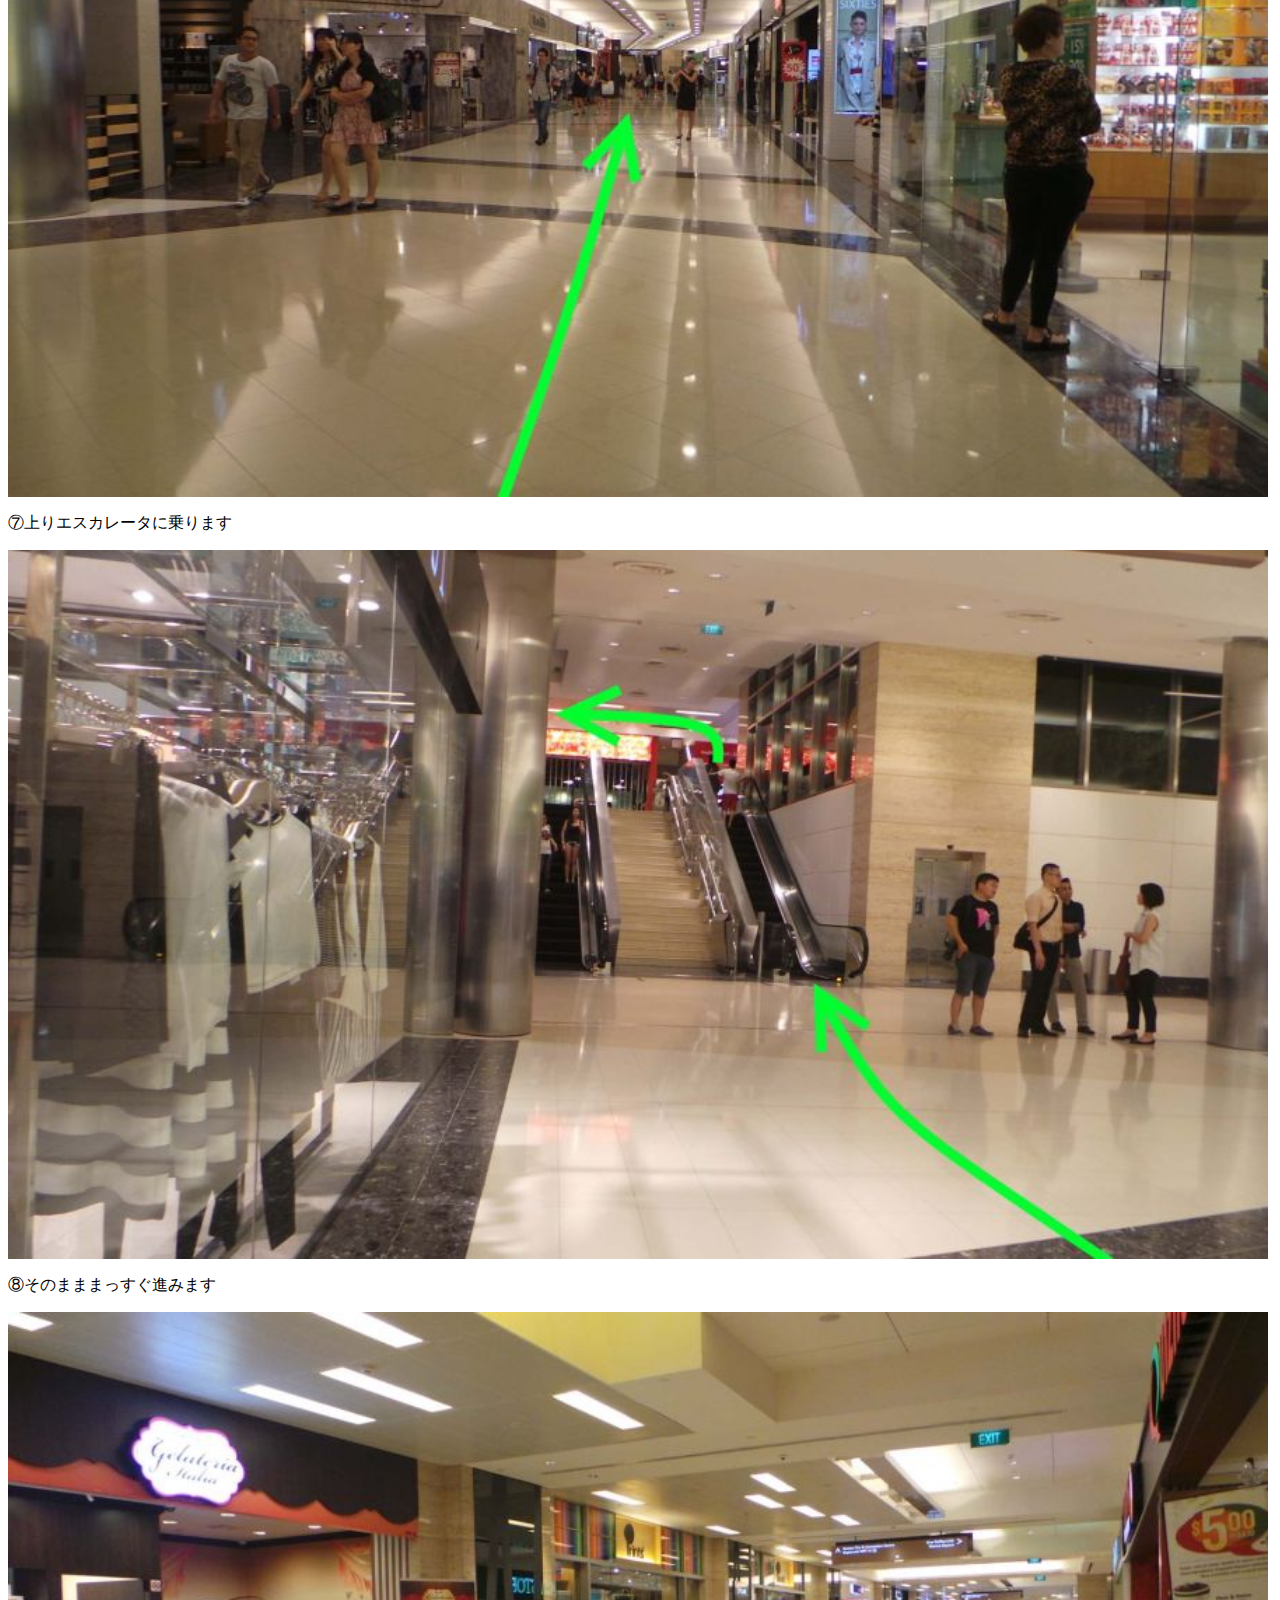
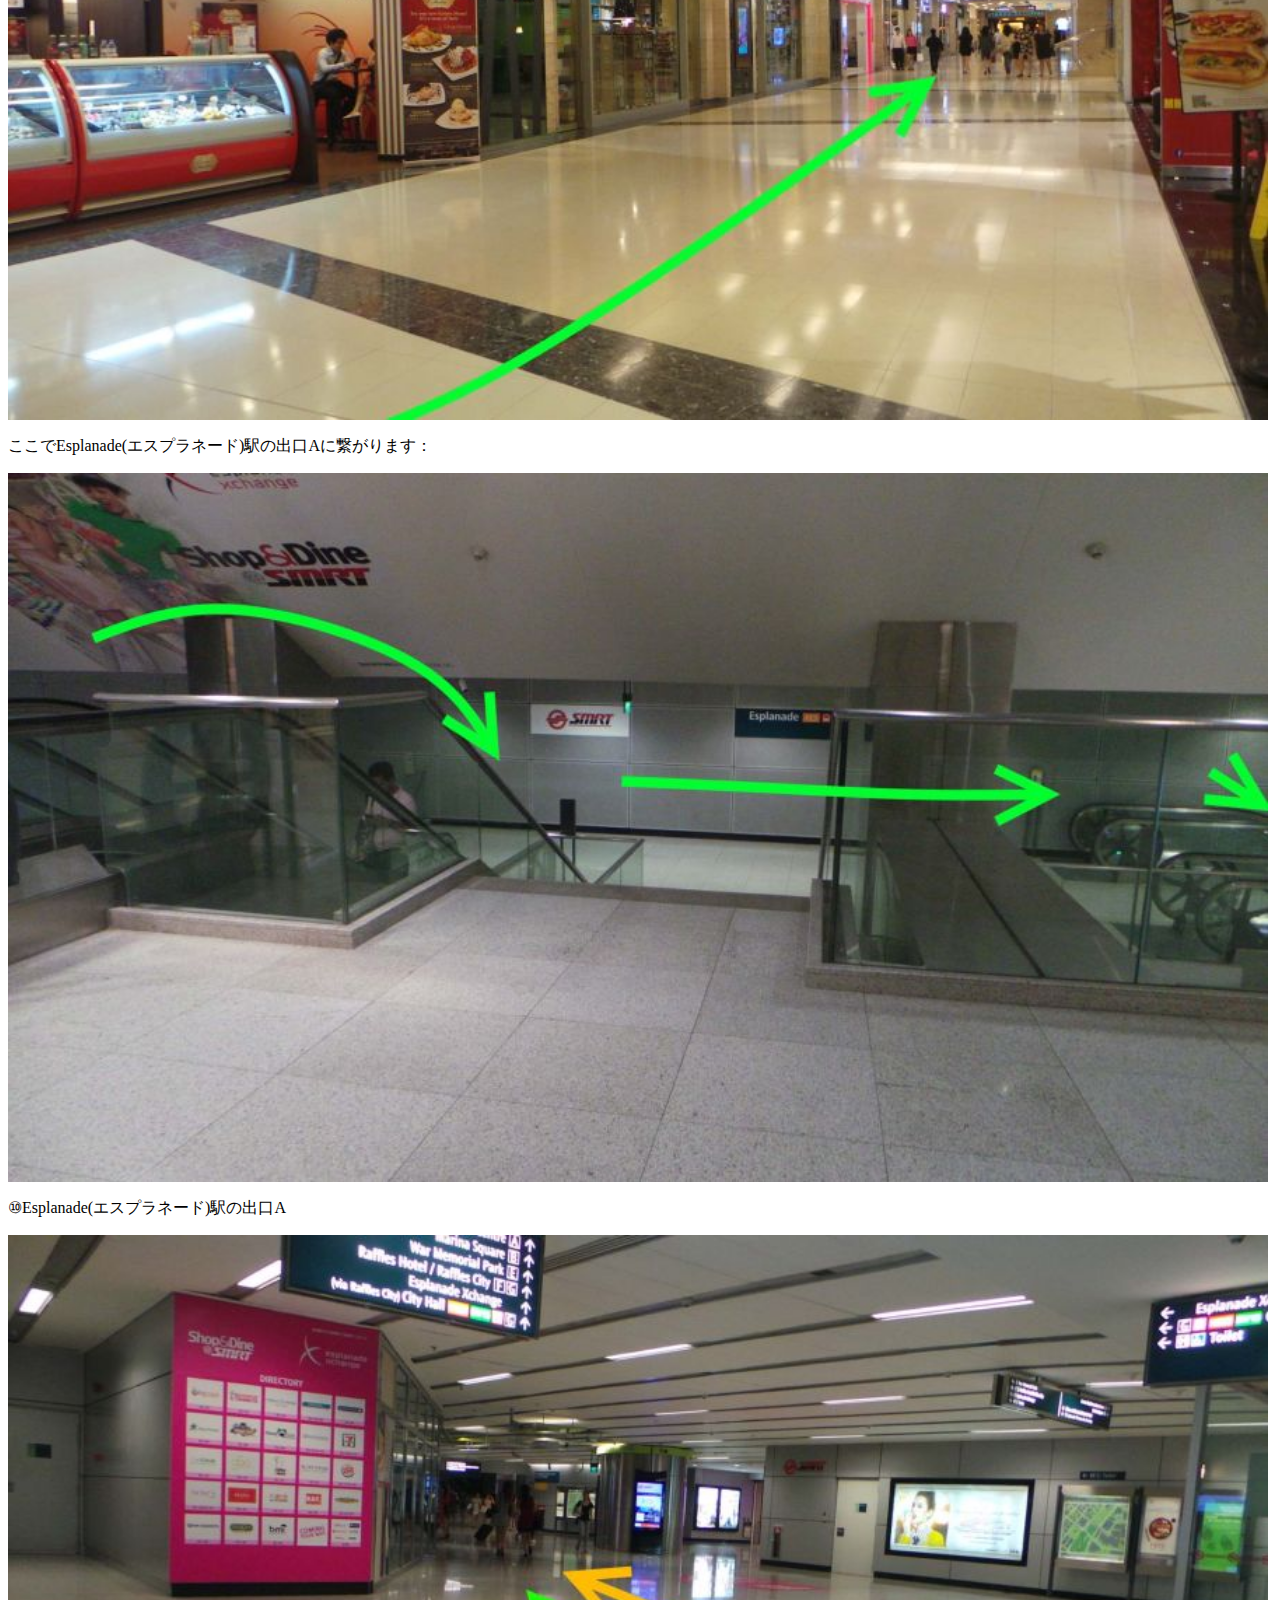
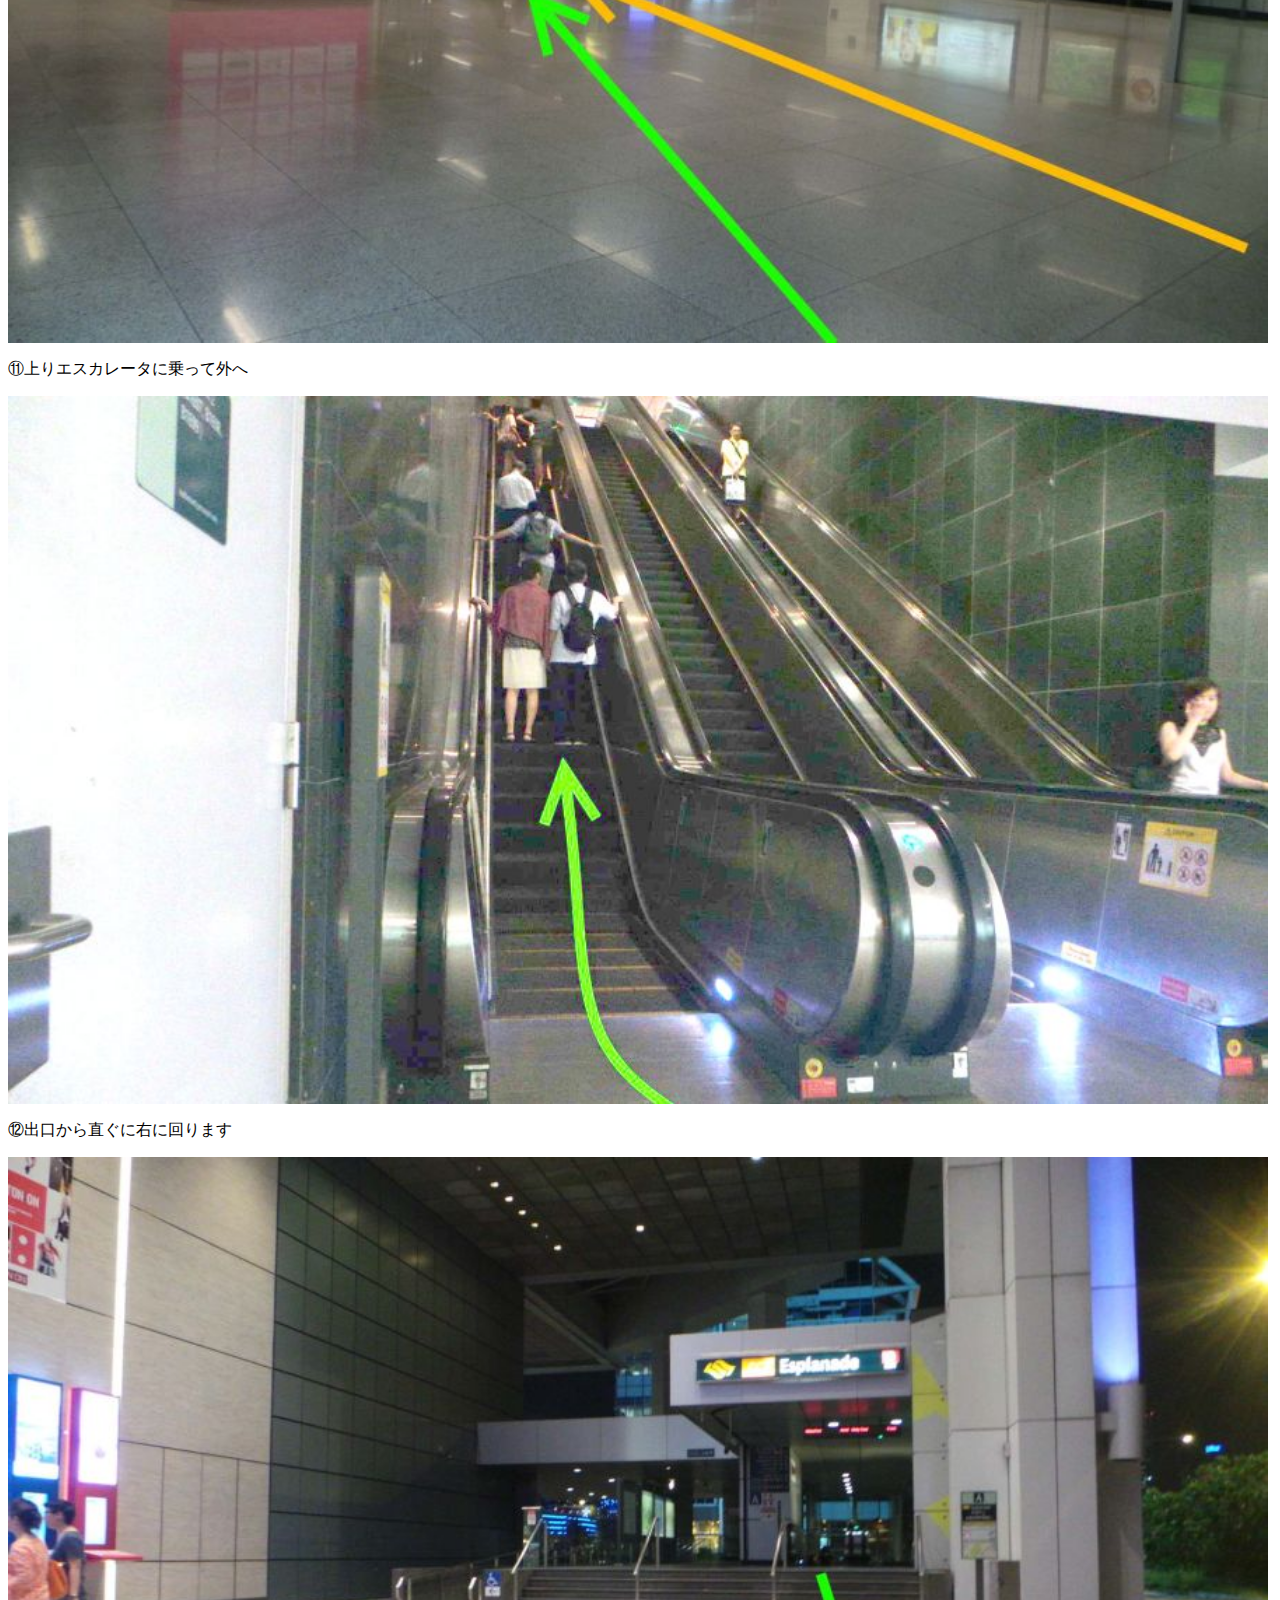
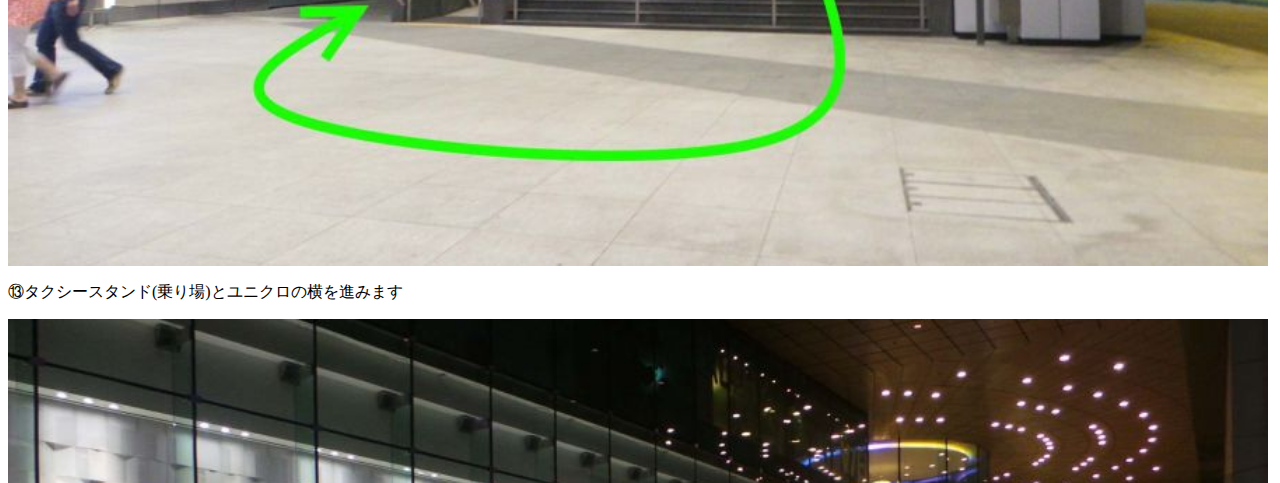
<file: directions_jp.html>
<html>
<head>
  <meta charset="utf-8">
  <title>アクセス | THE IDOLM@STER @AFAシンガポール2014公演　特設ファンサイト</title>
  <meta name="author" content="astroP">
  <meta property="og:title" content="THE IDOLM@STER AFA 2014 シンガポール公演" />
  <meta property="og:description" content="A special fansite for the coming performance by THE IDOLM@STER in Anime Festival Asia 2014!" />
  <meta property="og:url" content="http://imas.astrobunny.net" />
  <meta property="og:image" content="http://imas.astrobunny.net/images/chihaya.png" />
  <meta name="description" content="THE IDOLM@STER AFA 2014 シンガポール公演">
  <meta name="keywords" content="idolm@ster, idolmaster, afa, anime festival asia, 2014, chihaya, kisaragi, takane, shijou, hibiki, ganaha">

  <!-- http://t.co/dKP3o1e -->
  <meta name="HandheldFriendly" content="True">
  <meta name="MobileOptimized" content="320">
  <meta name="apple-mobile-web-app-capable" content="yes">
  <meta name="viewport" content="width=device-width, initial-scale=1, minimal-ui">
  <link rel="apple-touch-icon" href="../apple-touch-icon.png">

  <!--[if IE]>
  <link href="css/main-ie.css" media="screen, projection" rel="stylesheet" type="text/css">
  <![endif]-->

  <!--[if !IE]><!-->
  <link href="css/main.css" media="screen, projection" rel="stylesheet" type="text/css">
  <!--<![endif]-->

  <script src="http://ajax.googleapis.com/ajax/libs/jquery/1.11.1/jquery.min.js"></script>


</head>
<body >

<h3>AFA アクセス | <a href="directions.html">[Go to English Version]</a></h3>
<p>
AFAのイベント会場はSuntec Convention Centre(サンテック展示場)です。
<br />
City Hall(シティホール)駅からは徒歩で約10分くらいになります。
<br />
Esplanade(エスプラネード)駅の出口A(案内図の⑩)からは徒歩で約5分くらいになります。
</p>

<p>
City Hall(シティホール)駅からの行き方：
</p>
<img src="images/access/1.jpg" />
<p>
①出口正面を右に曲がります
※右側にあるGuardian(薬局)にドリンク等を安く買うことができます

</p>
<img src="images/access/2.jpg" />
<p>
②道なりに進みます
</p>
<p>
<img src="images/access/3.jpg" />
</p>
<p>
<img src="images/access/4.jpg" />
</p>
<p>
<img src="images/access/5.jpg" />
</p>
<p>
<img src="images/access/6.jpg" />
</p>
<p>
<img src="images/access/7.jpg" />
</p>
<p>
⑦上りエスカレータに乗ります

</p>
<img src="images/access/8.jpg" />
<p>
⑧そのまままっすぐ進みます

</p>
<img src="images/access/9.jpg" />
<p>
ここでEsplanade(エスプラネード)駅の出口Aに繋がります：
</p>
<img src="images/access/10.jpg" />
<p>
⑩Esplanade(エスプラネード)駅の出口A

</p>
<img src="images/access/11.jpg" />
<p>
⑪上りエスカレータに乗って外へ

</p>
<img src="images/access/12.jpg" />
<p>
⑫出口から直ぐに右に回ります

</p>
<img src="images/access/13.jpg" />
<p>
⑬タクシースタンド(乗り場)とユニクロの横を進みます

</p>
<img src="images/access/14.jpg" />
<p>
⑭左に曲がります

</p>
<img src="images/access/15.jpg" />
<p>
⑮巨大スクリーン前にある上りエスカレータに乗ります

</p>
<img src="images/access/16.jpg" />
<p>
⑯右に曲がります

</p>
<img src="images/access/17.jpg" />
<p>
⑰チケットを持っているなら上に進みましょう！
</p>
<img src="images/access/18.jpg" />
<p>
※当日券の売り場情報はまだ発表されていません。
VIP、CAT2のライブチケットを持っている方はイベント入場チケットは必要ありません。
</p>

<script type="text/javascript">
var images = [];
var imageRatios = {length: 0};
var target = $("#imageDiv");
var i=0;

$("img").each(function() {
	imageRatios[$(this).prop("src")] = {
      ratio: $(this).height() / $(this).width(),
      image: $(this)
    }
    images.push($(this).prop("src"));
    imageRatios.length++;
});

function resizeImages(event) {
  if (imageRatios.length == images.length)
  {
    var width = $(window).width();
    for (i=0; i<images.length; i++)
    {
      imageRatios[images[i]].image.css('width', (width - 20) +'px');
      imageRatios[images[i]].image.css('height','auto');
    }
  }
};
window.onresize = resizeImages;
</script>

</body>
</html>
</file>
<file: css/main-ie.css>
/* afuu~ i don't want to work with internet explorer... *snore* */
@font-face {
    font-family: Helvo;
    src: url(../font/HELVETICALTSTD-BOLD.woff);
}

#content {
	width: 1280;
	height: 720;
}

a {
	text-decoration: none;
	color: #000;
}

a:hover { 
    color: #aaa;
}

a:active { 
    color: #aaa;
}

#full-screen-background-image {
  position: relative;
  z-index: -999;
  min-width: 1024px;
  width: 100%;
  height: auto;
  top: 0;
  left: 0;
}

#wrapper {
  position: relative;
  width: 800px;
  min-height: 400px;
  margin: 100px auto;
  color: #333;
}

blockquote {
	margin: 0px;
	margin-left:40px;
}


.copyright {
	position: relative;
	top: 10px;
    right: 10px;
	font-size: 8;
    font-family: Helvo;
    text-align: right;
}

.marginalize {
	margin-top: 3px;
}

.head {
	font-size: 2 em;
    font-family: Helvo;
}

	#header {
		text-align: left;
		position: absolute;
		top:20px;
		left:20px;
		font-size: 60;
	    font-family: Helvo;
	    font-weight: bold;
	    white-space: nowrap;
	    overflow: hidden;
	    letter-spacing: -3px;
	}

	#headertwo {
		text-align: left;
		position: absolute;
		top:20px;
		left:318px;
		font-size: 60;
	    font-family: Helvo;
	    font-weight: bold;
	    white-space: nowrap;
	    overflow: hidden;
	    letter-spacing: -3px;
	}

	#headerthree {
		text-align: left;
		position: absolute;
		top:20px;
		left:368px;
		font-size: 60;
	    font-family: Helvo;
	    font-weight: bold;
	    white-space: nowrap;
	    overflow: hidden;
	    letter-spacing: -3px;
	}

	#secondline {
		text-align: left;
		position: absolute;
		top:85px;
		left:30px;
		font-size: 20;
	    font-family: Helvo;
	}
</file>
<file: css/main.css>
/* TOKYO */
@font-face {
    font-family: Helvo;
    src: url(../font/HELVETICALTSTD-BOLD.woff);
}

#content {
	width: 1280;
	height: 720;
}

a {
	text-decoration: none;
	color: #000;
}

a:hover { 
    color: #aaa;
}

a:active { 
    color: #aaa;
}

#full-screen-background-image {
  position: relative;
  z-index: -999;
  min-width: 1024px;
  width: 100%;
  height: auto;
  top: 0;
  left: 0;
}

#wrapper {
  position: relative;
  width: 800px;
  min-height: 400px;
  margin: 100px auto;
  color: #333;
}

blockquote {
	margin: 0px;
	margin-left:40px;
}


.copyright {
	position: relative;
	top: 10px;
    right: 10px;
	font-size: 8;
    font-family: Helvo;
    text-align: right;
}

.marginalize {
	margin-top: 3px;
}

.head {
	font-size: 2 em;
    font-family: Helvo;
}

#header {
	text-align: left;
	position: absolute;
	top:20px;
	left:20px;
	font-size: 60;
    font-family: Helvo;
    font-weight: bold;
    white-space: nowrap;
    overflow: hidden;
    letter-spacing: -3px;
}

#headertwo {
	text-align: left;
	position: absolute;
	top:20px;
	left:325px;
	font-size: 60;
    font-family: Helvo;
    font-weight: bold;
    white-space: nowrap;
    overflow: hidden;
    letter-spacing: -3px;
}

#headerthree {
	text-align: left;
	position: absolute;
	top:20px;
	left:375px;
	font-size: 60;
    font-family: Helvo;
    font-weight: bold;
    white-space: nowrap;
    overflow: hidden;
    letter-spacing: -3px;
}

#secondline {
	text-align: left;
	position: absolute;
	top:85px;
	left:30px;
	font-size: 20;
    font-family: Helvo;
	}
/* O-MO-TE-NA-SHI */
</file>
